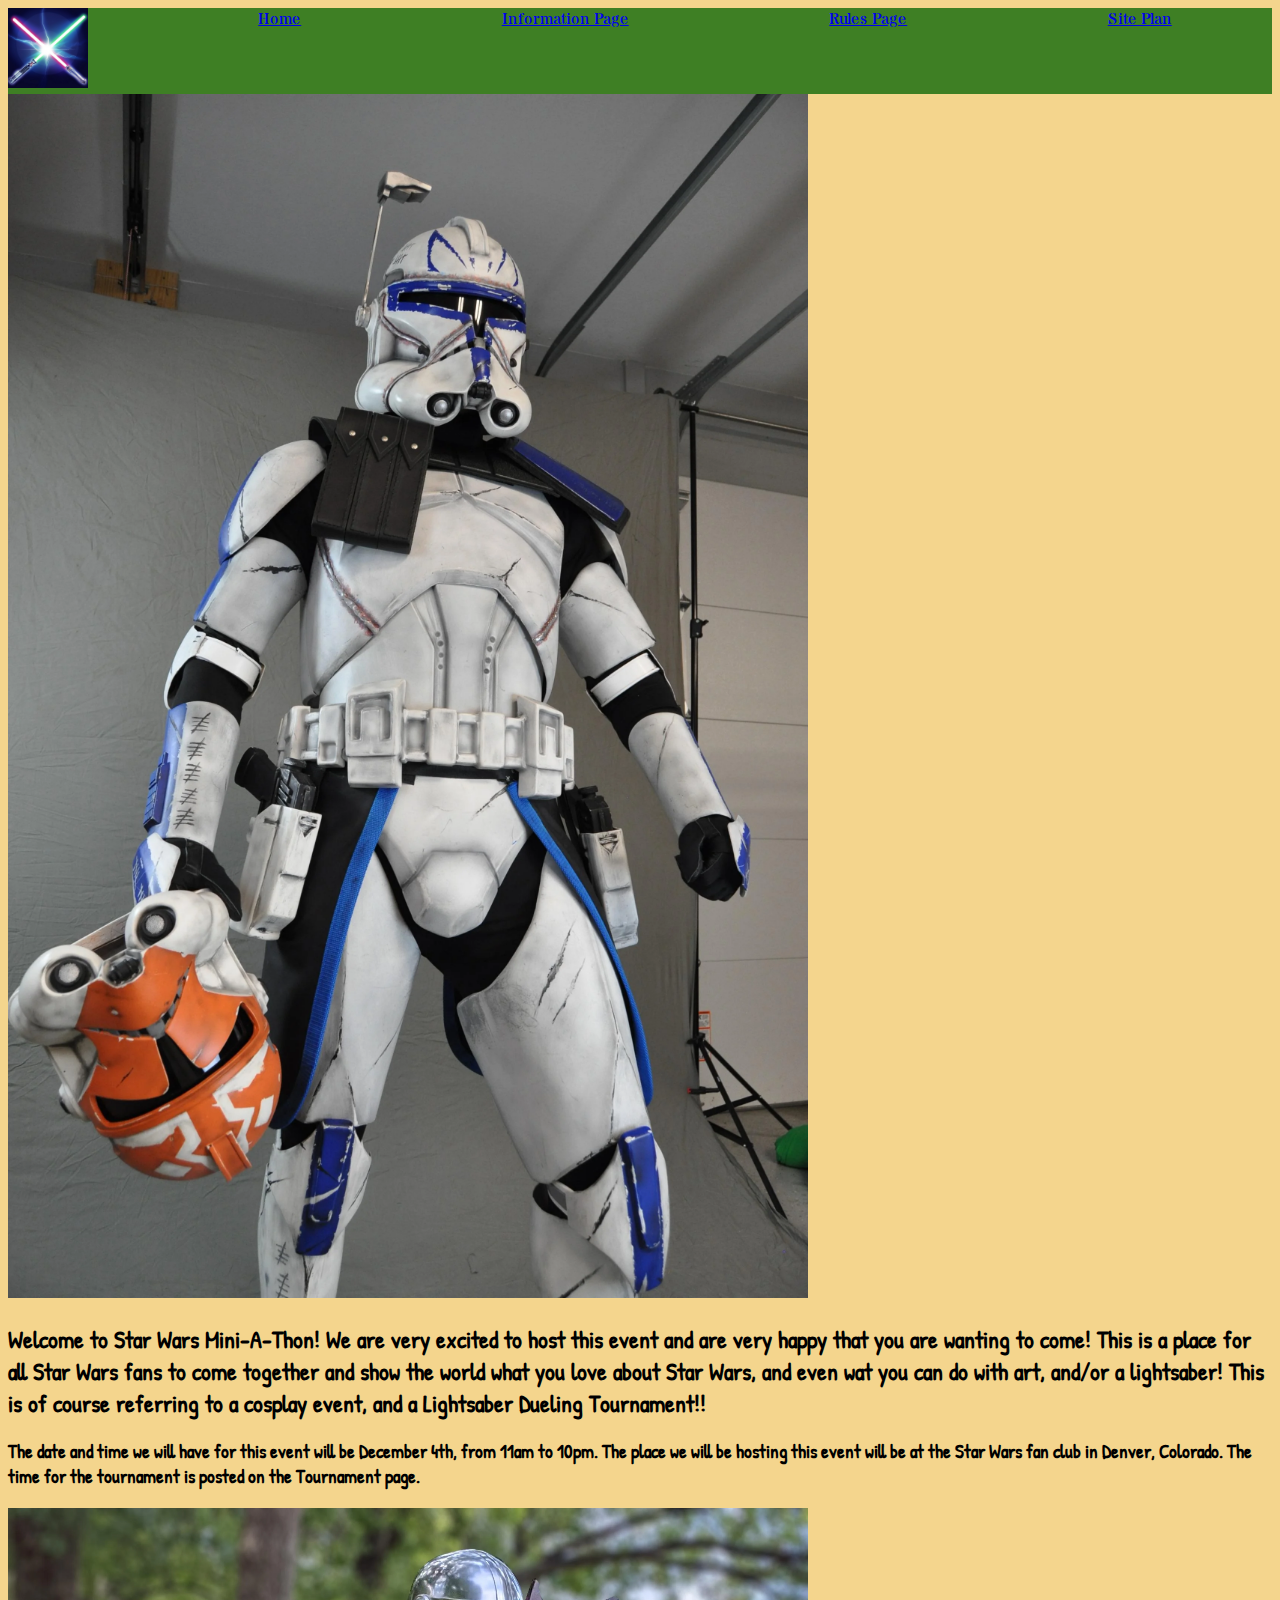
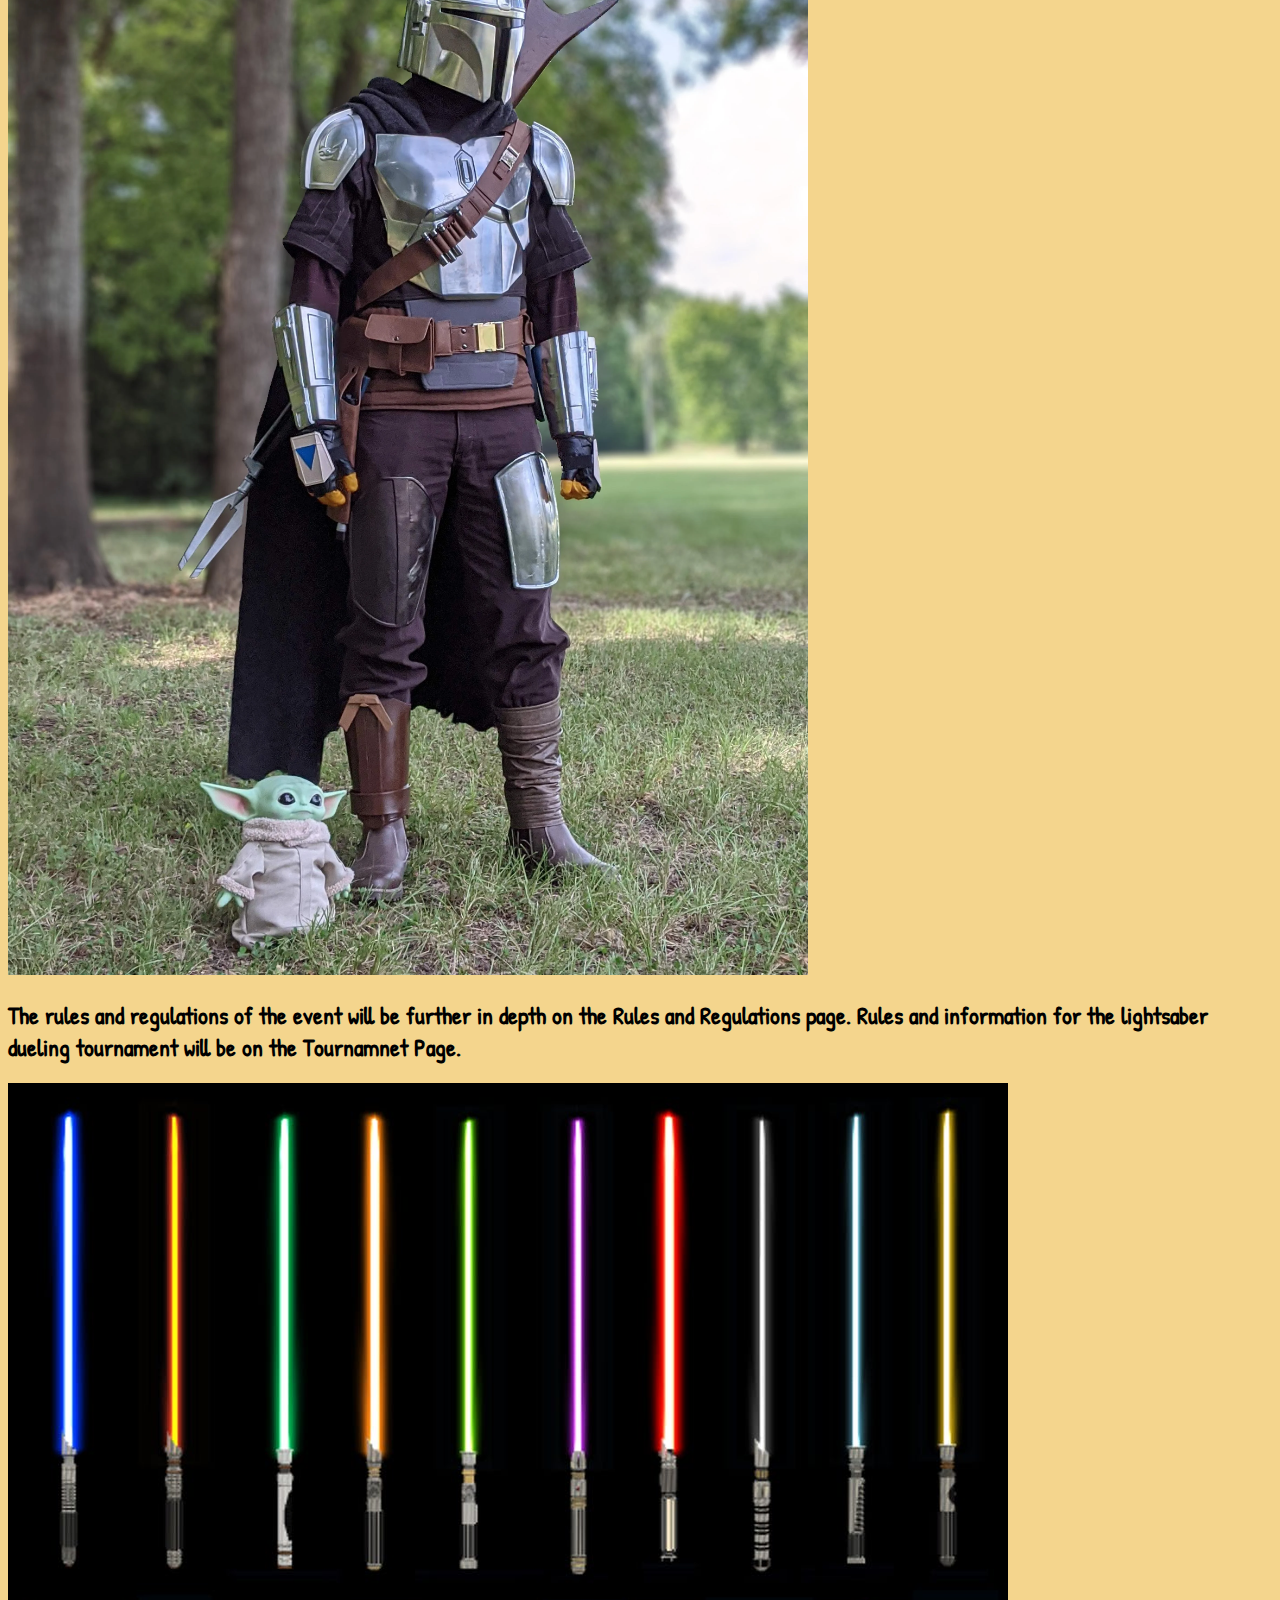
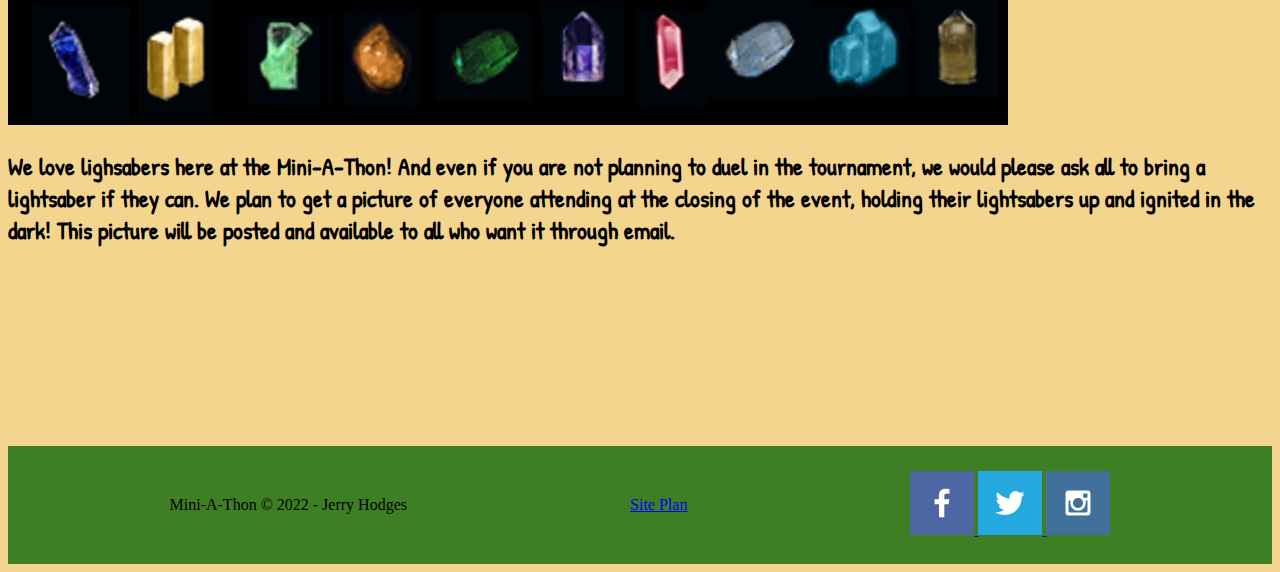
<file: firstps/index.html>
<!DOCTYPE html>
<html lang="en">
<head>
    <meta charset="UTF-8">
    <meta http-equiv="X-UA-Compatible" content="IE=edge">
    <meta name="viewport" content="width=device-width, initial-scale=1.0">
    <title>Star Wars Mini-A-Thon</title>
</head>
<body>
    <div id="content">
    <header>
        <a id="logo_link" href="index.html">
            <img class="logo" src="images/logo.png" alt="Saber Logo">
        </a>
        <nav>
            <a href="index.html">Home</a>
            <a href="page2.html">Information Page</a>
            <a href="page3.html">Rules Page</a>
            <a href="site-plan.html">Site Plan</a>
        </nav>
    </header>  
    <div id="rex">
        <div id="rex-box">
            <img class = "rex_image" src = "images/rex.jpg" alt="Rex Outfit">
            <h2>Welcome to Star Wars Mini-A-Thon! We are very excited to host this event and are very happy that you are wanting to come! This is a place for all Star Wars fans to come together and show the world what you love about Star Wars, and even wat you can do with art, and/or a lightsaber! This is of course referring to a cosplay event, and a Lightsaber Dueling Tournament!!</h2>
            <h3>The date and time we will have for this event will be December 4th, from 11am to 10pm. The place we will be hosting this event will be at the Star Wars fan club in Denver, Colorado. The time for the tournament is posted on the Tournament page.</h3>
        </div>
        <section id="mando-msg">
            <img class = "mando_image" src = "images/mando.jpg" alt ="Mando Outfit">
            <h2>The rules and regulations of the event will be further in depth on the Rules and Regulations page. Rules and information for the lightsaber dueling tournament will be on the Tournamnet Page.</h2>
        </section>
    </div>
    <main class="light-grid">
        <section class="lightsabers">
            <img class = "lightsaber_image" src = "images/lightsabers.jpg" alt ="Lightsabers and Crystals">
            <h2>We love lighsabers here at the Mini-A-Thon! And even if you are not planning to duel in the tournament, we would please ask all to bring a lightsaber if they can. We plan to get a picture of everyone attending at the closing of the event, holding their lightsabers up and ignited in the dark! This picture will be posted and available to all who want it through email.</h2>
        </section>
        <div id="background"></div>
        
        <section class="">
            
        </section>
    </main>
    <footer>
        <p>Mini-A-Thon &copy; 2022 - Jerry Hodges</p>
        <p><a href="site-plan.html">Site Plan</a></p>
        <div class="social">
            <a href="https://facebook.com">
                <img src="images/facebook.png" alt="fb icon">
            </a>
            <a href="https://twitter.com">
                <img src="images/twitter.png" alt="twitter icon">
            </a>
            <a href="https://instagram.com">
                <img src="images/instagram.png" alt="instagram icon">
            </a>
        </div>
    </footer>
    </div>
</body>
<link rel="stylesheet" href="styles.css">
</html>
</file>
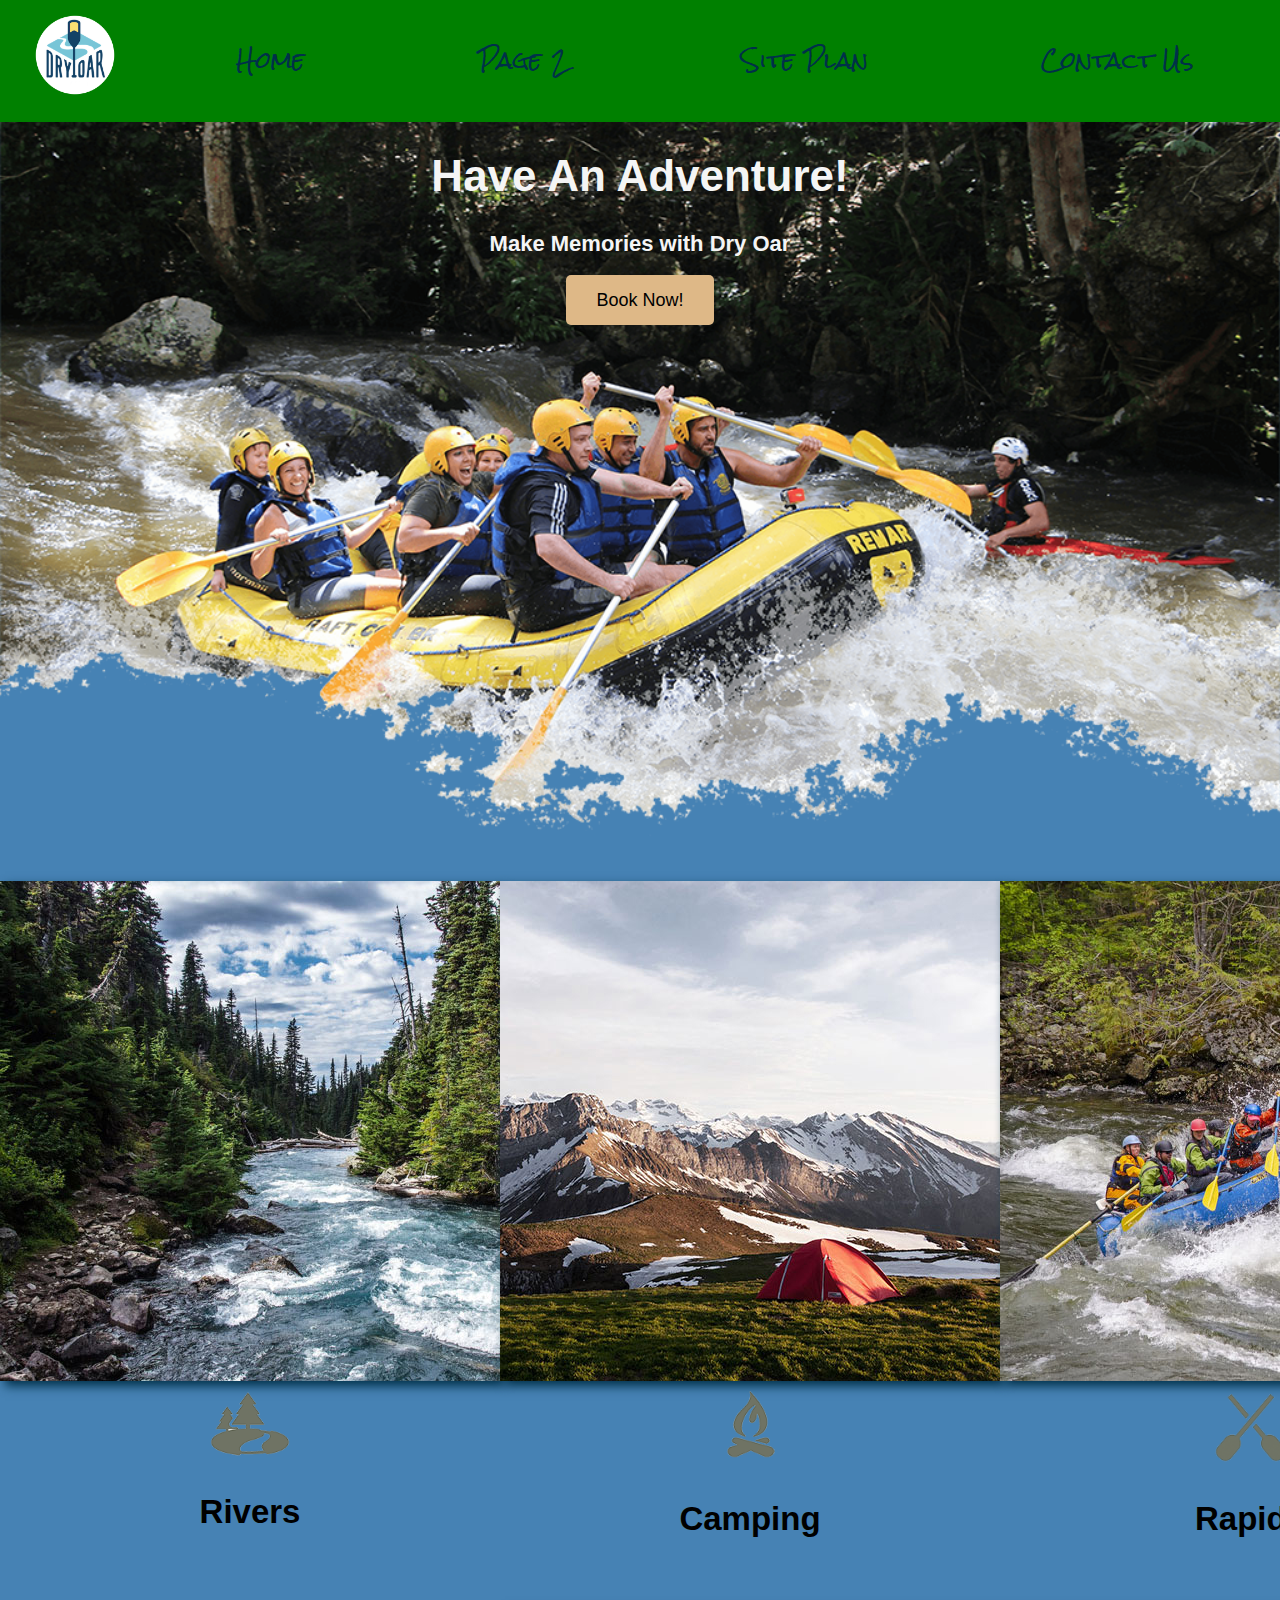
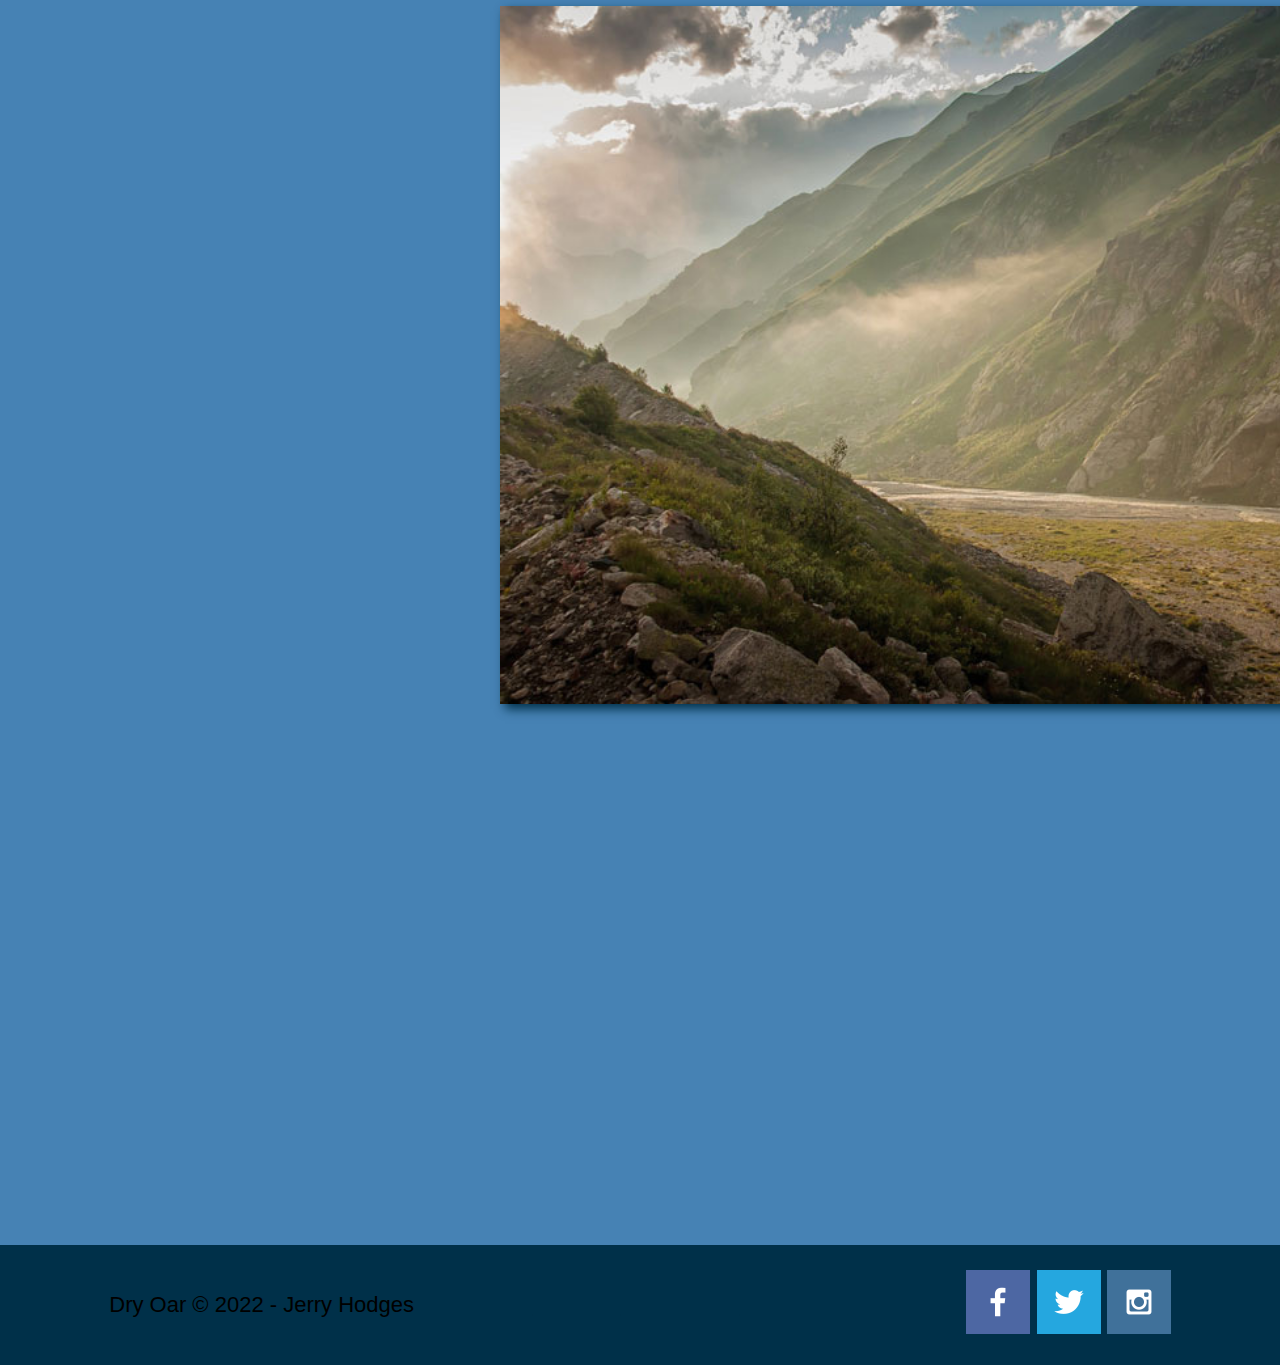
<file: wwr/index.html>
<!DOCTYPE html>
<html lang="en">
<head>
    <meta charset="UTF-8">
    <meta http-equiv="X-UA-Compatible" content="IE=edge">
    <meta name="viewport" content="width=device-width, initial-scale=1.0">
    <title>White Water Rafting</title>
</head>
<body>
    <div id="content">
    <header>
        <a id="logo_link" href="index.html">
            <img class="logo" src="images/logo.png" alt="Dry Oar Logo">
        </a>
        <nav>
            <a href="index.html">Home</a>
            <a href="rivers.html">Page 2</a>
            <a href="site-plan-rafting.html">Site Plan</a>
            <a href="contactus.html">Contact Us</a>
        </nav>
    </header>  
    <div id="hero">
        <div id="hero-box">
            <img id="hero-img" src="images/hero.png" alt="People enjoying white water rafting">
        </div>
        <section id="hero-msg">
            <h1 class="home-title">Have An Adventure!</h1>
            <h4>Make Memories with Dry Oar </h4>
            <div class='button-box'>
                <a class='book' href="rates.html">Book Now!</a>
            </div>
        </section>
    </div>
    <main class="home-grid">
        <section class="rivers-card">
            <img class="card-img" src="images/rivers.jpg" alt="river in a forest">
            <img class="icon" src="images/river_icon.png" alt="river icon">
            <h2>Rivers</h2>
        </section>
        <section class="camping-card">
            <img class="card-img" src="images/camping.jpg" alt="tents in the mountains">
            <img class="icon" src="images/fire_icon.png" alt="fire icon">
            <h2>Camping</h2>
        </section>
        <section class="rapids-card">
            <img class="card-img" src="images/rapids.jpg" alt="white rafting boat">
            <img class="icon" src="images/oars.png" alt="oars icon">
            <h2>Rapids</h2>
        </section>
        <div id="background"></div>
        <img class="mountains" src="images/mountains.jpg" alt="Misty mountainsss">
        <section class="msg">
            <h2>It's More Than Just The Thrill</h2>
            <p>Enjoy the breathtaking scenery. From valleys, meadows, canyons, and high peaks; it's way more than just the rapids. It's a great way to get away from it all and relax amongst all the beauty of the great outdoors. </p>
            <a class='join' href="rivers.html">Join Us</a>
        </section>
    </main>
    <footer>
        <p>Dry Oar &copy; 2022 - Jerry Hodges</p>
        <p><a href="site-plan-rafting.html">Site Plan</a></p>
        <p><a href="contactus.html">Contact Us</a></p>
        <div class="social">
            <a href="https://facebook.com">
                <img src="images/facebook.png" alt="fb icon">
            </a>
            <a href="https://twitter.com">
                <img src="images/twitter.png" alt="twitter icon">
            </a>
            <a href="https://instagram.com">
                <img src="images/instagram.png" alt="instagram icon">
            </a>
        </div>
    </footer>
    </div>
</body>
<link rel="stylesheet" href="styles/styles.css">
</html>
</file>
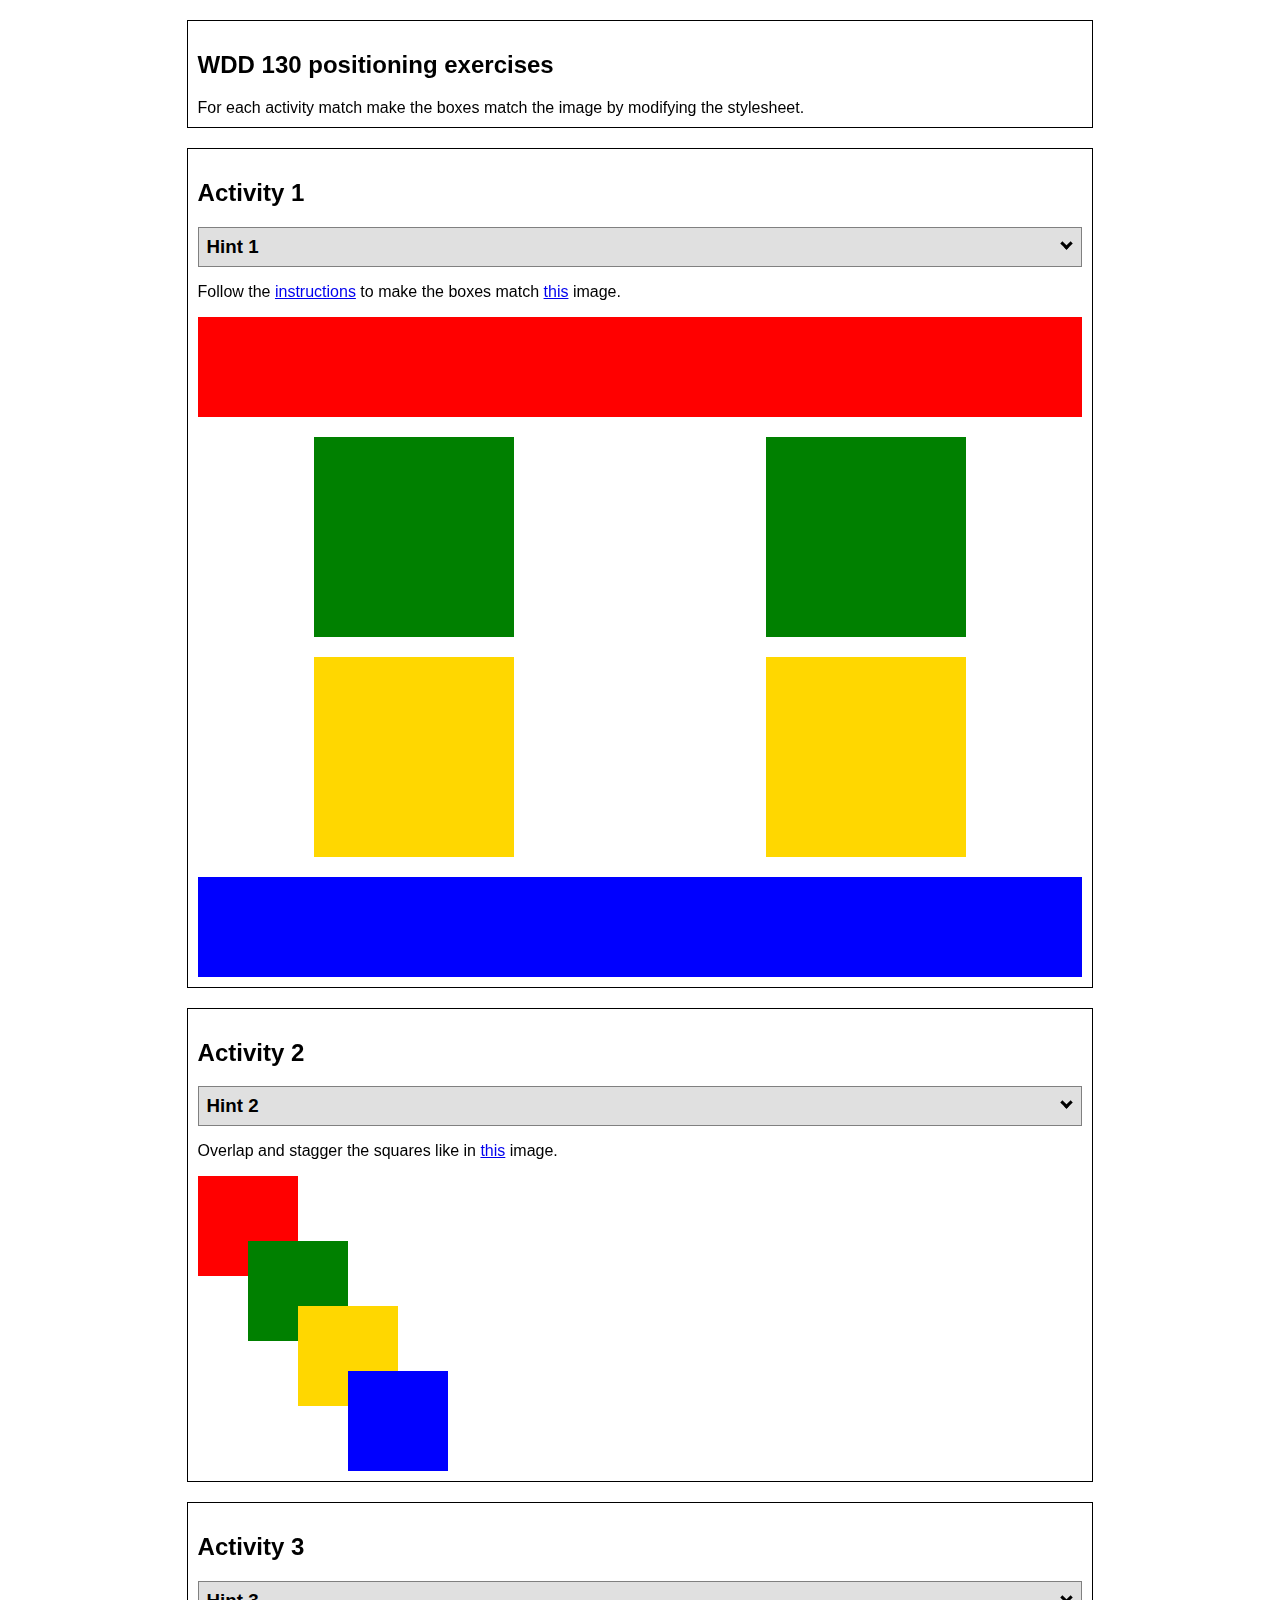
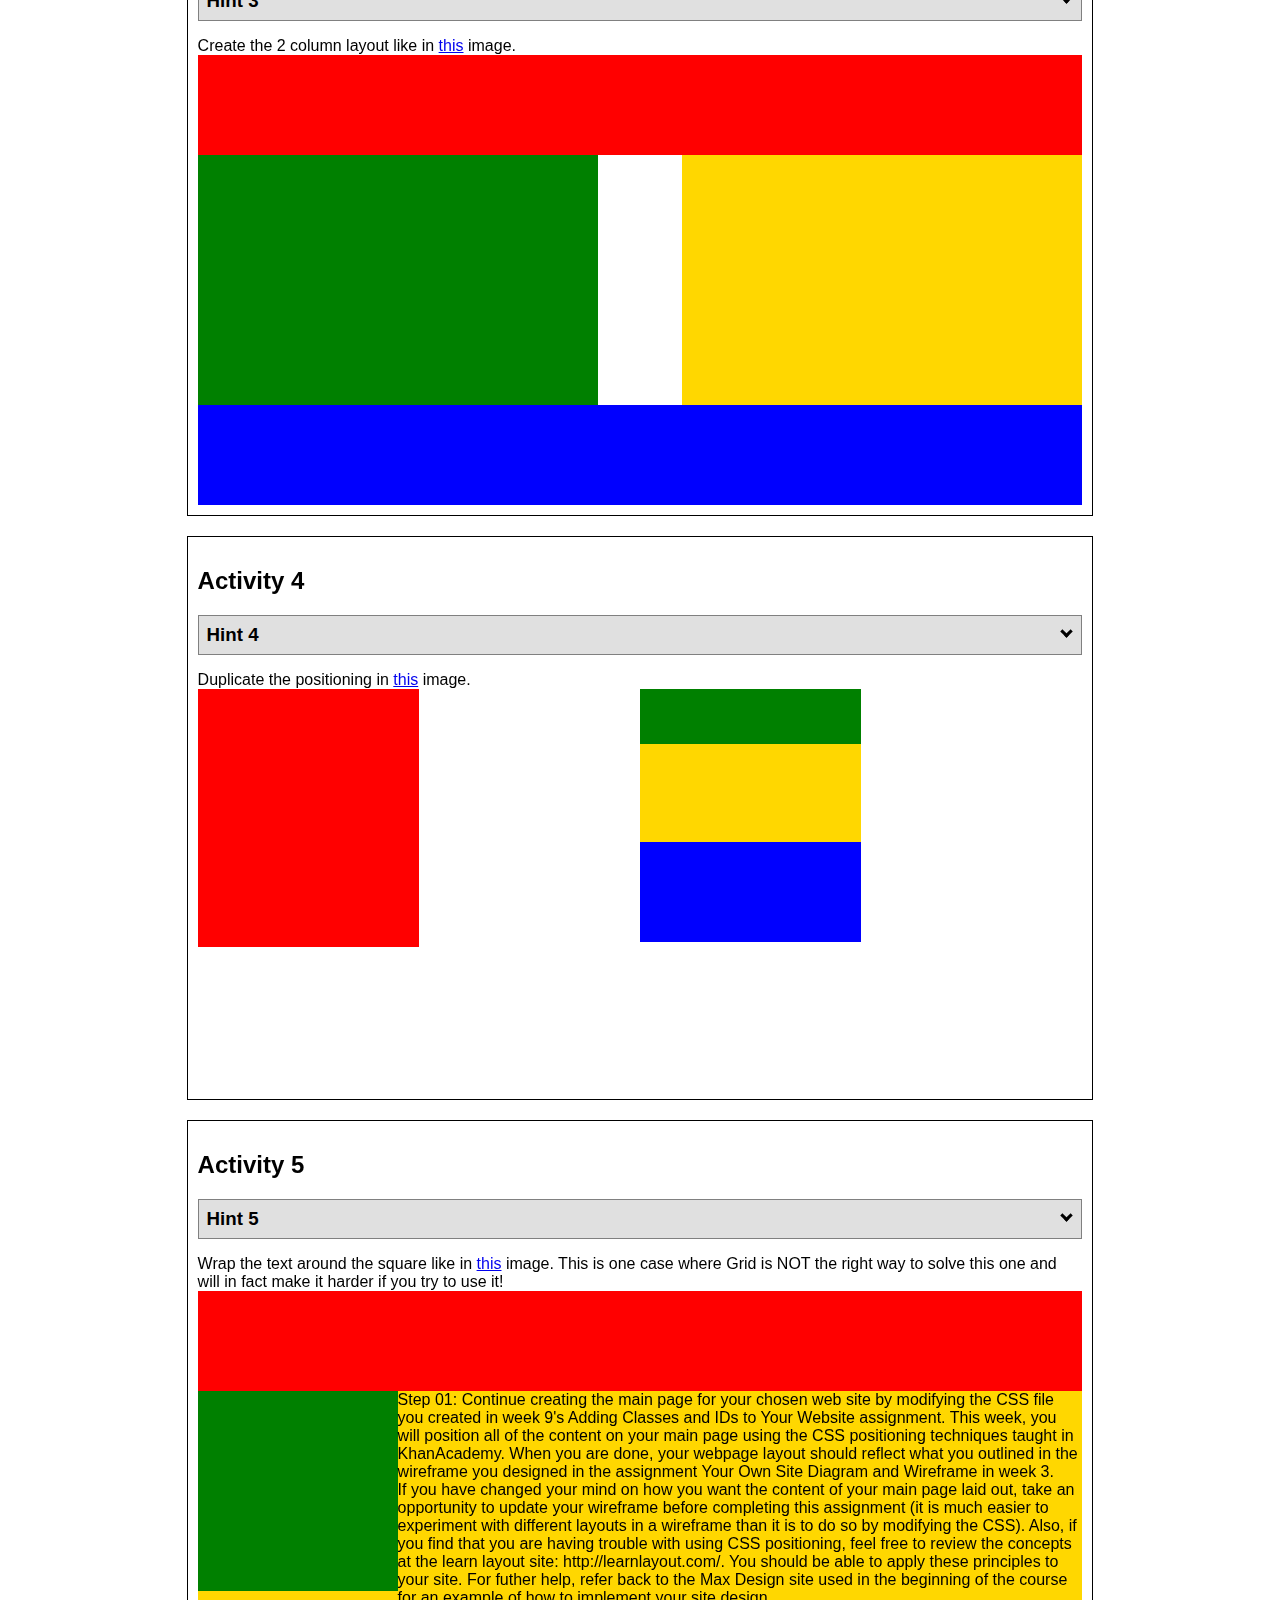
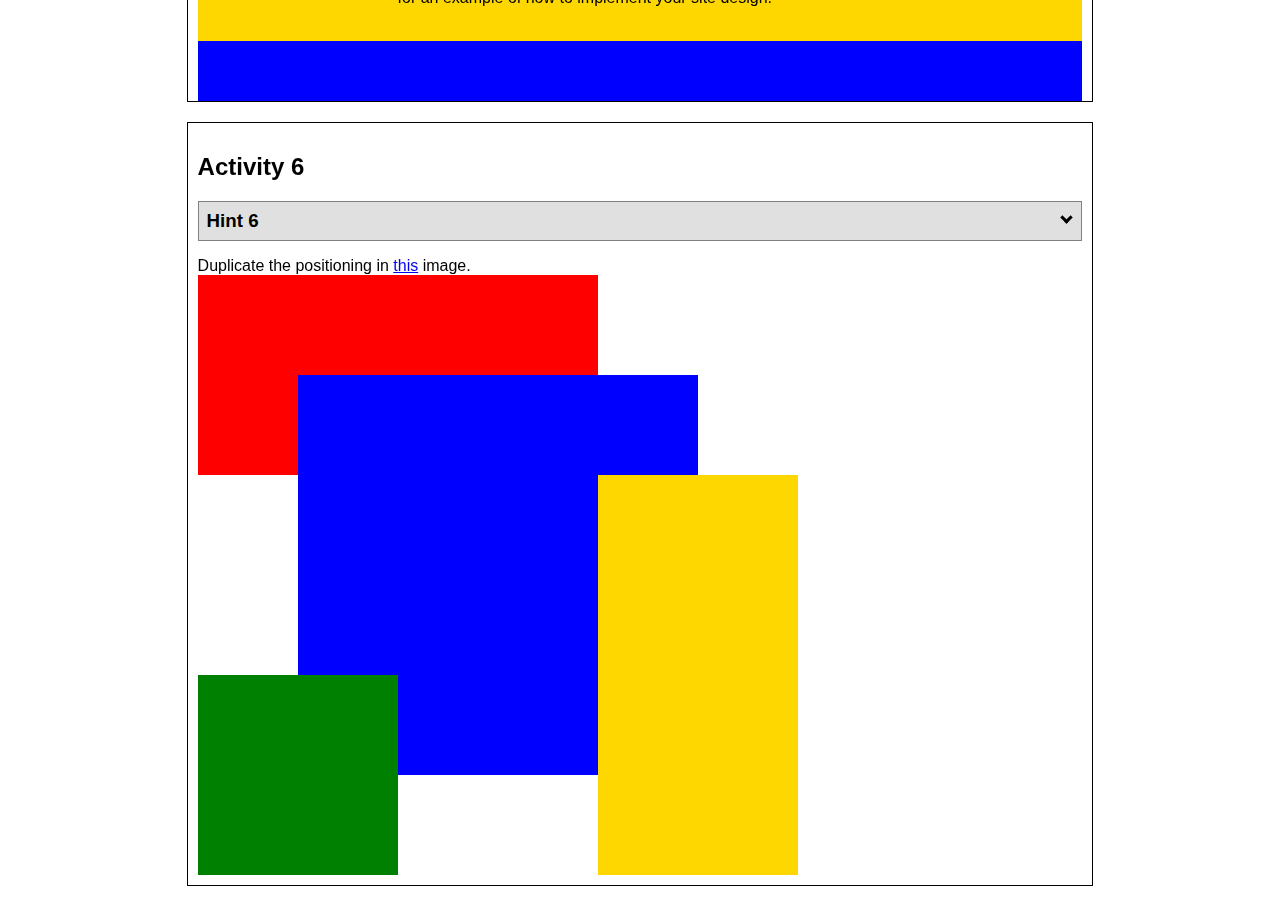
<file: positioning.html>
<!DOCTYPE html>
<html lang="en">
    <head>
    <!-- HTML - Name: positioning.html -->
    <title>Positioning Activity</title>
    <link rel="stylesheet" type="text/css" href="positionstyles.css" />
    </head>
    <body>
    <div class="activity">
        <h2>WDD 130 positioning exercises</h2>
        For each activity match make the boxes match the image by modifying the stylesheet.</div>
    <div class="activity">
        <h2>Activity 1</h2>
        <section class="hint"><input type="checkbox" ><i></i> <h3>Hint 1</h3><div><p>Check out the <a href="https://byui-wdd.github.io/wdd130/activities/css-positioning.html" target="_blank">activity instructions</a> in Ilearn!</p></div></section>
        <p>Follow the <a href="https://byui-wdd.github.io/wdd130/activities/css-positioning.html" target="_blank">instructions</a> to make the boxes match  <a href="https://byui-wdd.github.io/wdd130/images/example1.png" target="_blank">this</a> image.</p>
        <div class="content1" >
        <div class="red1" ></div>
        <div class="green1" ></div>
        <div class="green1" ></div>
        <div class="yellow1"></div>
        <div class="yellow1"></div>
        <div class="blue1"></div>
        </div>
    </div>
    <div class="activity">
        <h2>Activity 2</h2>
        <section class="hint"><input type="checkbox" > <h3>Hint 2</h3><i></i><div><p>Remember that the best way to shift elements around slightly on the page is with Margins.  You could also use Grid.  Either would work for this. If you choose margin remember that you can use a <em>negative</em> margin. (ie margin-top: -20px;)</p><h4>Properties used:</h4><ul><li>margin-top, margin-left</li><li>...or...</li><li>grid-template-columns: 50px 50px 50px 50px 50px</li></ul></div></section>
        <p>Overlap and stagger the squares like in <a href="https://byui-wdd.github.io/wdd130/images/example2.png" target="_blank">this</a> image.</p>
        <div class="content2" >
        <div class="red2" ></div>
        <div class="green2" ></div>
        <div class="yellow2"></div>
        <div class="blue2"></div>
        </div>
    </div>
    <div class="activity">
        <h2>Activity 3</h2>
        <section class="hint"><input type="checkbox" > <h3>Hint 3</h3><i></i><div><p>This one is going to be best solved with CSS Grid. Remember to make the boxes the right width first...then start moving them around. </p><h4>Properties used:</h4><ul><li>display:grid;</li><li>grid-template-columns:</li><li>grid-column-gap:</li>
        <li>grid-column:</li>  </ul></div></section>
        Create the 2 column layout like in <a href="https://byui-wdd.github.io/wdd130/images/example3.png" target="_blank">this</a>  image.
        <div class="content3" >
        <div class="red3" ></div>
        <div class="green3" ></div>
        <div class="yellow3"></div>
        <div class="blue3"></div>
        </div>
    </div>
    <div class="activity">
        <h2>Activity 4</h2>
        <section class="hint"><input type="checkbox" > <h3>Hint 4</h3><i></i><div><p>For the others we have been primarily concerned with width. For this one you will need to adjust height as well. </p><h4>Properties used:</h4><ul><li>display:grid;</li><li>grid-template-columns:</li><li>grid-row:</li></ul></div></section>
        Duplicate the positioning in <a href="https://byui-wdd.github.io/wdd130/images/example4.png" target="_blank">this</a> image. 
        <div class="content4" >
        <div class="red4" ></div>
        <div class="green4" ></div>
        <div class="yellow4"></div>
        <div class="blue4"></div>
        </div>
    </div>

    <div class="activity">
        <h2>Activity 5</h2>
        <section class="hint"><input type="checkbox" > <h3>Hint 5</h3><i></i><div><p>Grid is <strong>not</strong> the right way to do this.  In fact there is only one way to really do that...and that is with float. Remember that we float the thing we want the text to wrap around.  Also remember to start by making all the shapes the right size and shape.</p><h4>Properties used:</h4><ul><li>float: left;</li></ul></div></section>
        Wrap the text around the square like in <a href="https://byui-wdd.github.io/wdd130/images/example5.png" target="_blank">this</a> image. This is one case where Grid is NOT the right way to solve this one and will in fact make it harder if you try to use it!
        <div class="content5" >
        <div class="red5" ></div>
        <div class="green5" ></div>
        <div class="yellow5">Step 01: Continue creating the main page for your chosen web site by modifying the CSS file you created in week 9's Adding Classes and IDs to Your Website assignment. This week, you will position all of the content on your main page using the CSS positioning techniques taught in KhanAcademy. When you are done, your webpage layout should reflect what you outlined in the wireframe you designed in the assignment Your Own Site Diagram and Wireframe in week 3. <br />
            If you have changed your mind on how you want the content of your main page laid out, take an opportunity to update your wireframe before completing this assignment (it is much easier to experiment with different layouts in a wireframe than it is to do so by modifying the CSS). Also, if you find that you are having trouble with using CSS positioning, feel free to review the concepts at the learn layout site: http://learnlayout.com/. You should be able to apply these principles to your site. For futher help, refer back to the Max Design site used in the beginning of the course for an example of how to implement your site design.</div>
        <div class="blue5"></div>
        </div>
    </div>
    <div class="activity">
        <h2>Activity 6</h2>
        <section class="hint"><input type="checkbox" > <h3>Hint 6</h3><i></i><div><p>This one is all about visualizing the grid behind the layout. If you are having a hard time doing that first: all the sizes are even multiples of 100, and second here is another example with the lines drawn: <a href="https://byui-wdd.github.io/wdd130/images/example6-hint.png" target="_blank">example 6 with lines</a>. For this one you will find it easiest if you use px for the column width. You can also use <kbd>z-index</kbd> to control the element layering.    </p><h4>Properties used:</h4><ul><li>display:grid;</li><li>grid-template-columns:</li><li>grid-column:</li><li>grid-row:</li><li><a href="https://www.w3schools.com/cssref/pr_pos_z-index.asp" target="_blank">z-index:</a></li></ul></div></section>
        Duplicate the positioning in <a href="https://byui-wdd.github.io/wdd130/images/example6.png" target="_blank">this</a> image.
        <div class="content6" >
        <div class="red6" ></div>
        <div class="green6" ></div>
        <div class="yellow6"></div>
        <div class="blue6"></div>
        </div>
    </div>
    </body>
</html>
</file>
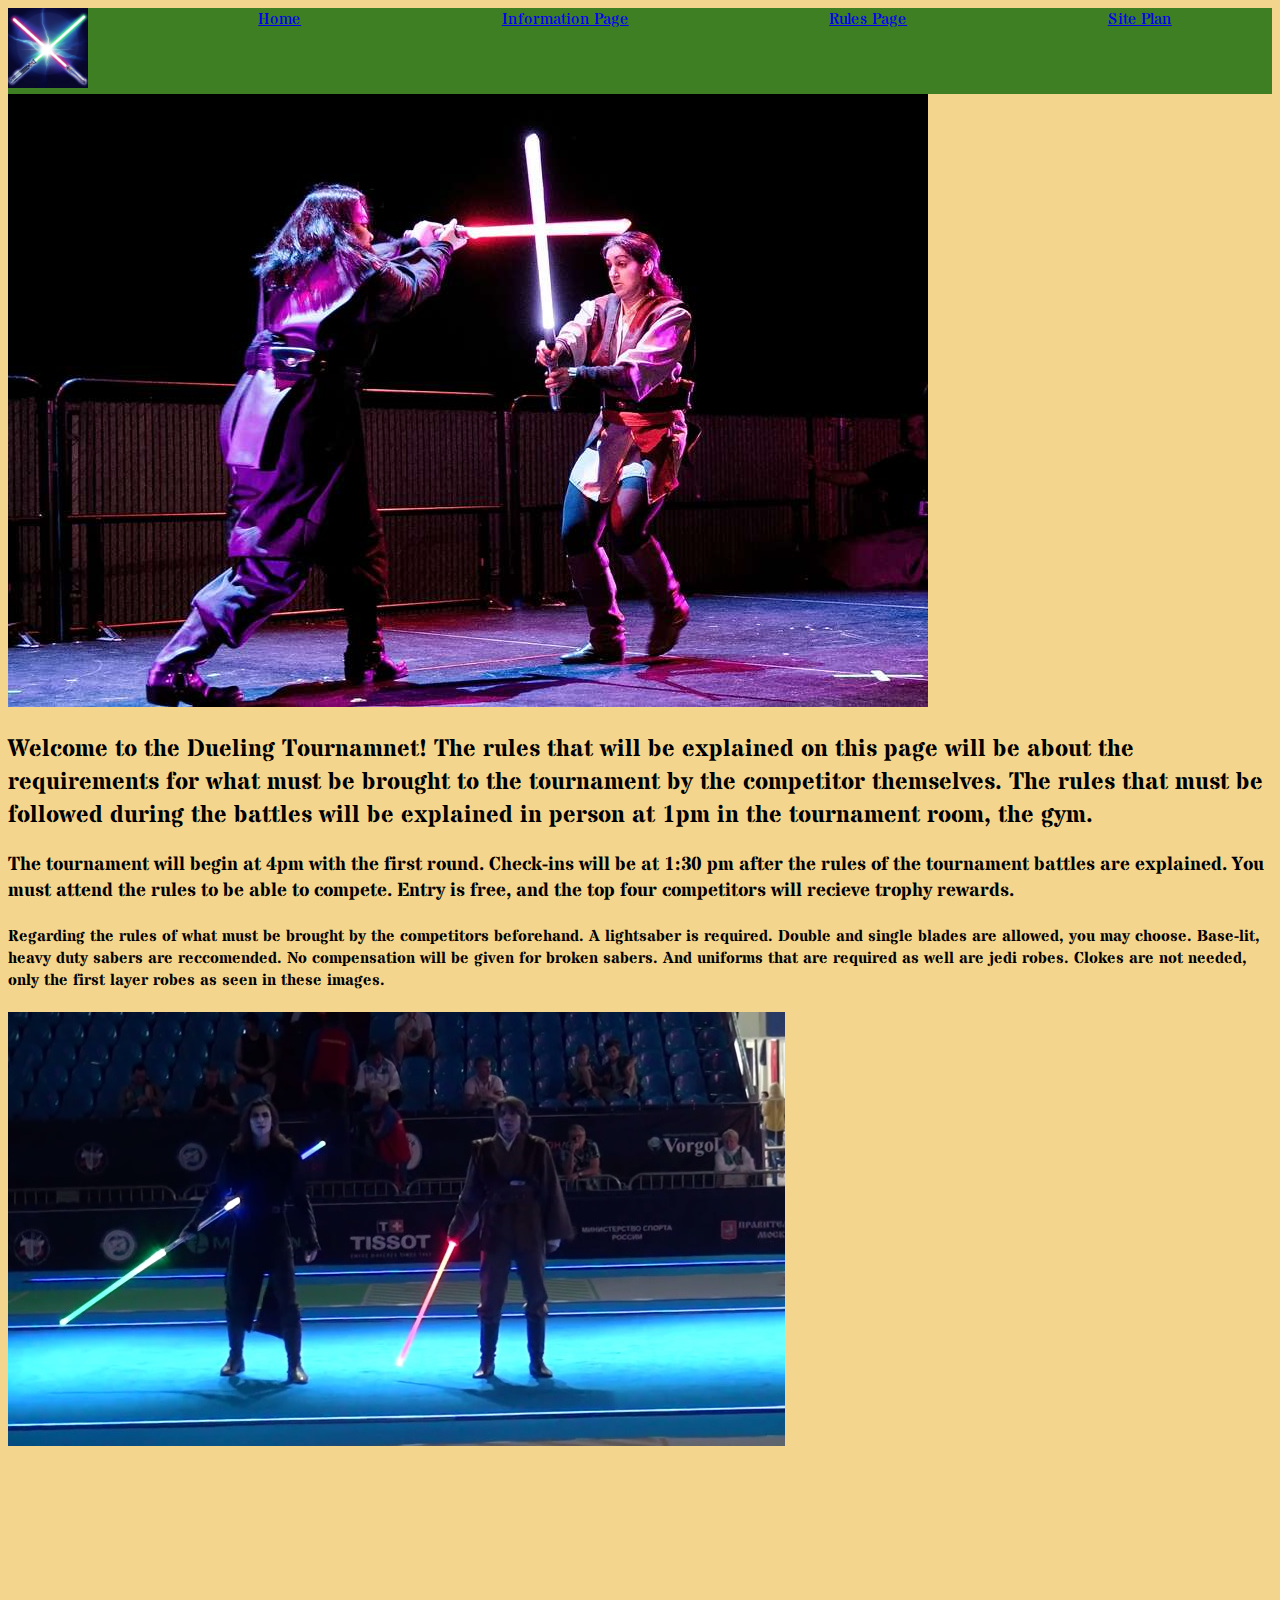
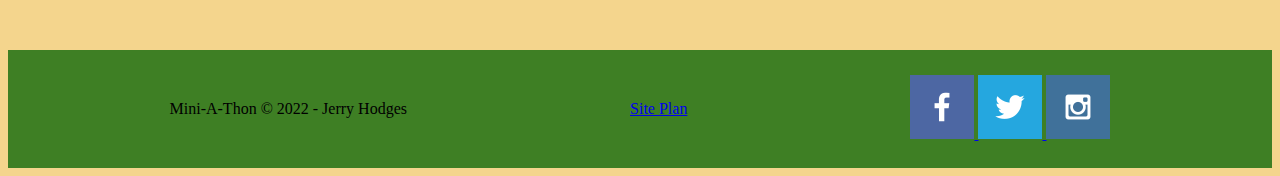
<file: firstps/page2.html>
<!DOCTYPE html>
<html lang="en">
<head>
    <meta charset="UTF-8">
    <meta http-equiv="X-UA-Compatible" content="IE=edge">
    <meta name="viewport" content="width=device-width, initial-scale=1.0">
    <title>Star Wars Mini-A-Thon</title>
</head>
<body>
    <div id="content">
    <header>
        <a id="logo_link" href="index.html">
            <img class="logo" src="images/logo.png" alt="Saber Logo">
        </a>
        <nav>
            <a href="index.html">Home</a>
            <a href="page2.html">Information Page</a>
            <a href="page3.html">Rules Page</a>
            <a href="site-plan.html">Site Plan</a>
        </nav>
    </header>  
    <div id="dueling">
        <div id="dueling_box">
            <img class = "dueling" src = "images/dueling.jpg" alt="Two People Dueling">
            <h2>Welcome to the Dueling Tournamnet! The rules that will be explained on this page will be about the requirements for what must be brought to the tournament by the competitor themselves. The rules that must be followed during the battles will be explained in person at 1pm in the tournament room, the gym.</h2>
            <h3>The tournament will begin at 4pm with the first round. Check-ins will be at 1:30 pm after the rules of the tournament battles are explained. You must attend the rules to be able to compete. Entry is free, and the top four competitors will recieve trophy rewards.</h3>
            <h4>Regarding the rules of what must be brought by the competitors beforehand. A lightsaber is required. Double and single blades are allowed, you may choose. Base-lit, heavy duty sabers are reccomended. No compensation will be given for broken sabers. And uniforms that are required as well are jedi robes. Clokes are not needed, only the first layer robes as seen in these images.</h4>
        </div>
        <section id="page2-msg">
            <img class = "the_duels_image" src = "images/duels.jpg" alt ="Two Duelers Standing">
            
        <div id="background"></div>
        
        <section class="">
            
        </section>
    </main>
    <footer>
        <p>Mini-A-Thon &copy; 2022 - Jerry Hodges</p>
        <p><a href="site-plan.html">Site Plan</a></p>
        <div class="social">
            <a href="https://facebook.com">
                <img src="images/facebook.png" alt="fb icon">
            </a>
            <a href="https://twitter.com">
                <img src="images/twitter.png" alt="twitter icon">
            </a>
            <a href="https://instagram.com">
                <img src="images/instagram.png" alt="instagram icon">
            </a>
        </div>
    </footer>
    </div>
</body>
<link rel="stylesheet" href="styles.css">
</html>
</file>
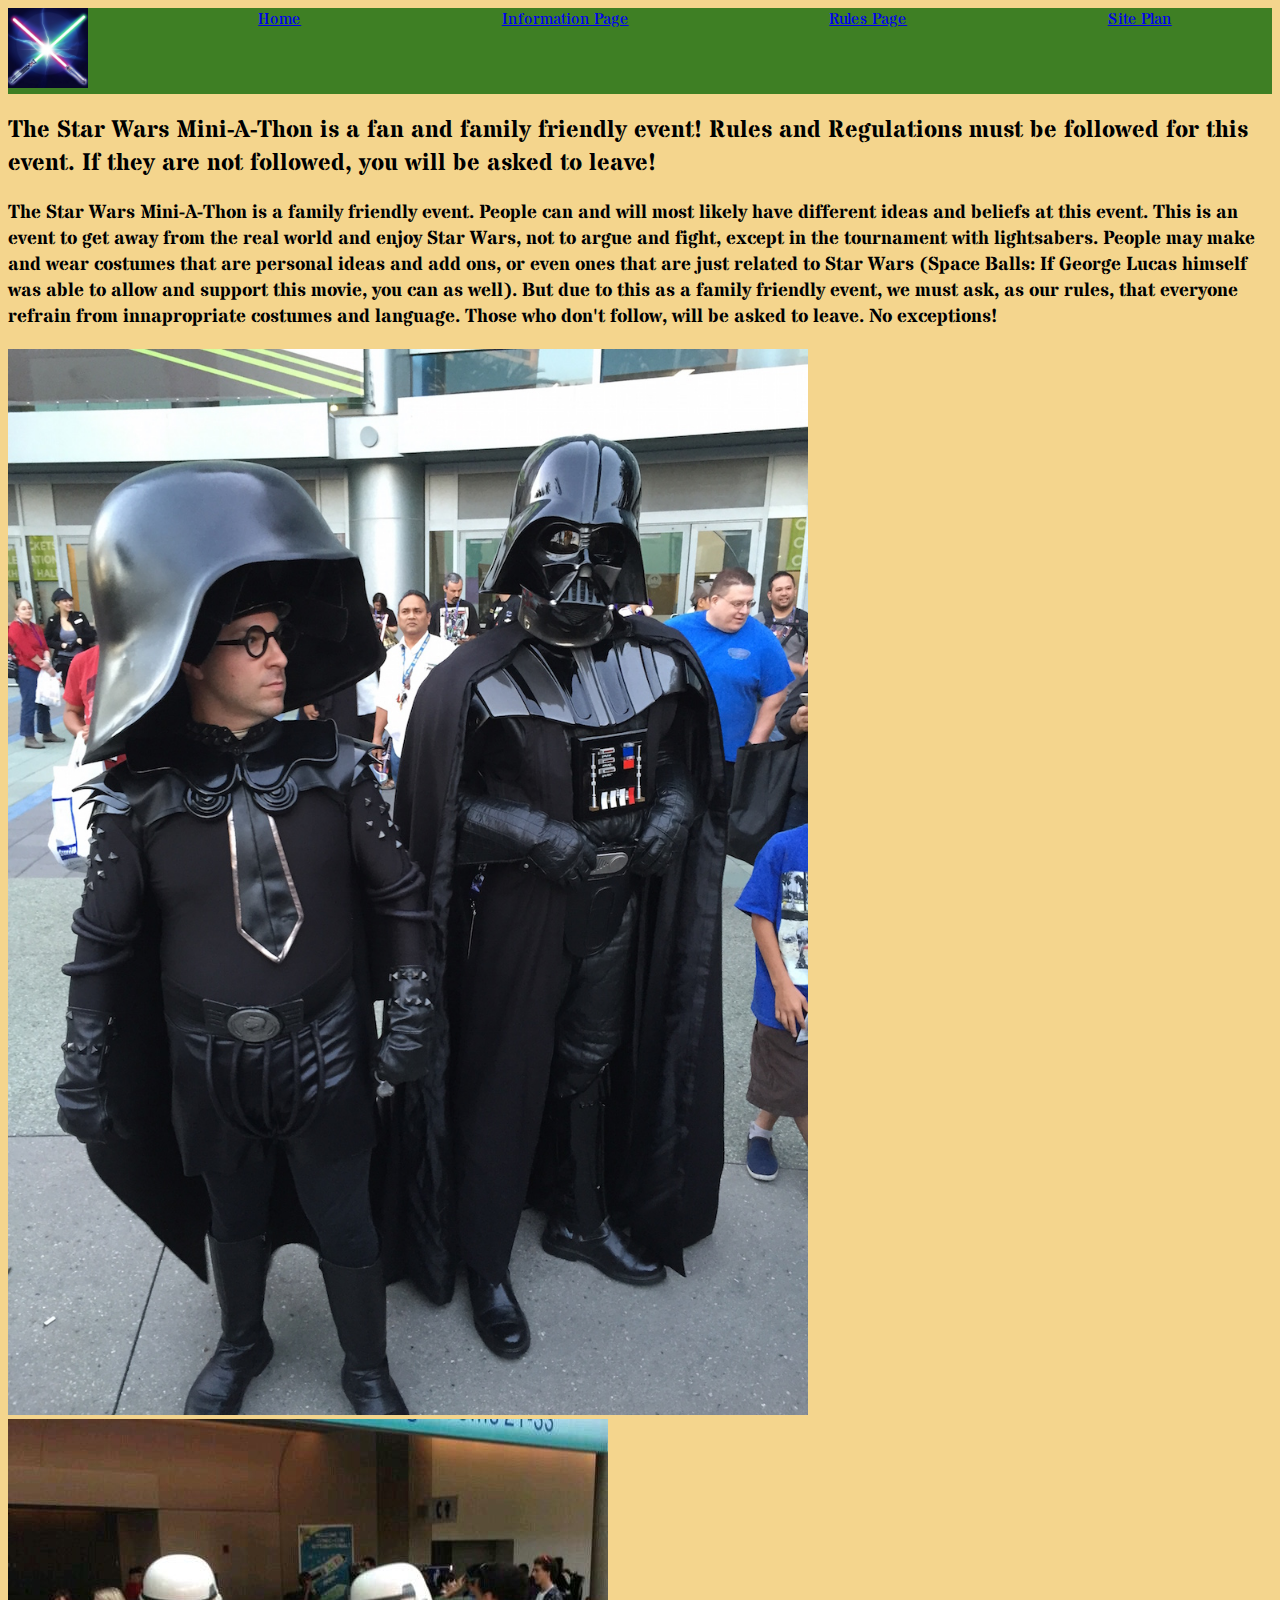
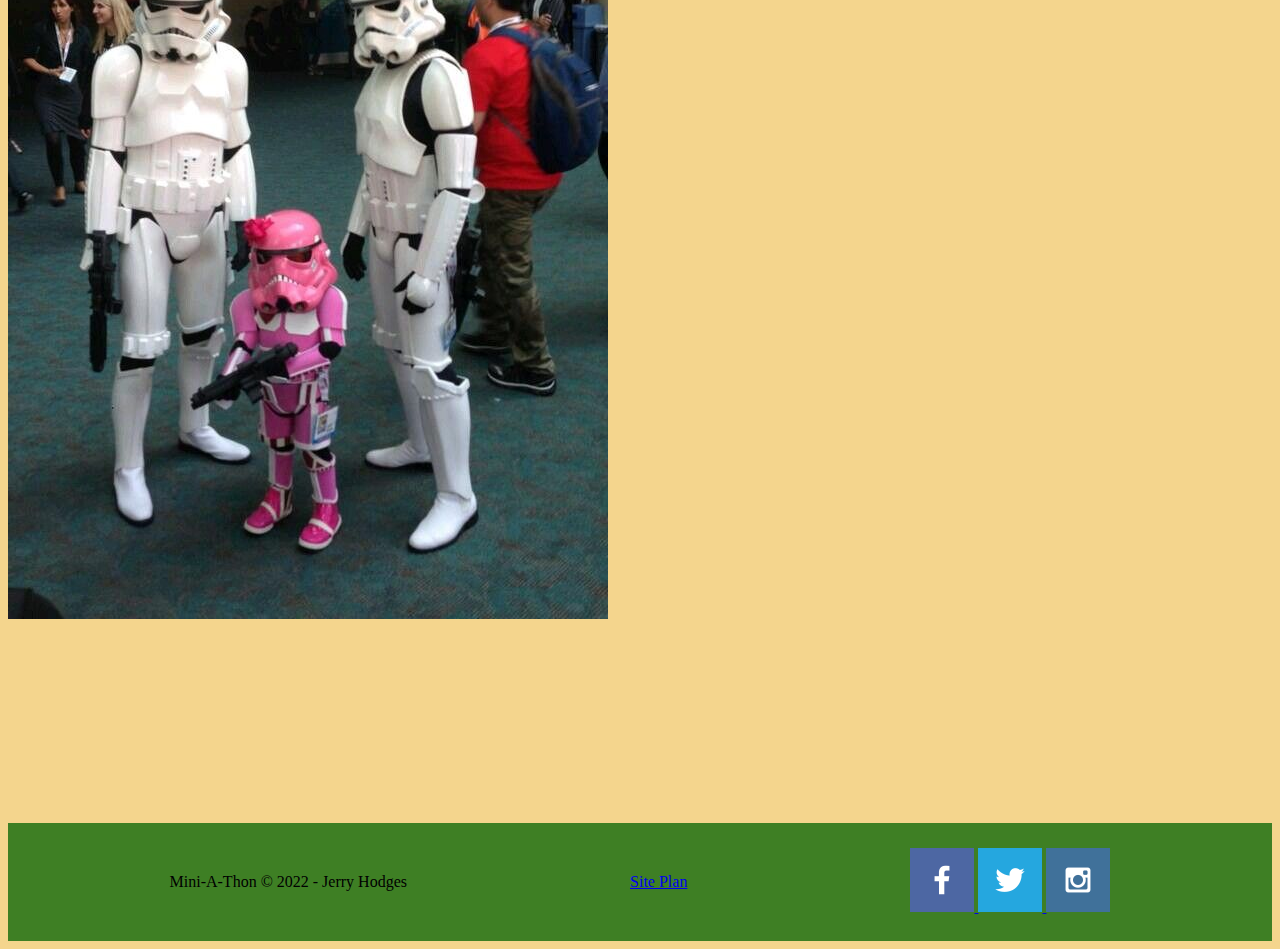
<file: firstps/page3.html>
<!DOCTYPE html>
<html lang="en">
<head>
    <meta charset="UTF-8">
    <meta http-equiv="X-UA-Compatible" content="IE=edge">
    <meta name="viewport" content="width=device-width, initial-scale=1.0">
    <title>Star Wars Mini-A-Thon</title>
</head>
<body>
    <div id="content">
    <header>
        <a id="logo_link" href="index.html">
            <img class="logo" src="images/logo.png" alt="Saber Logo">
        </a>
        <nav>
            <a href="index.html">Home</a>
            <a href="page2.html">Information Page</a>
            <a href="page3.html">Rules Page</a>
            <a href="site-plan.html">Site Plan</a>
        </nav>
    </header>  
    <div id="rules">
        <div id="rules-box">
            <h2>The Star Wars Mini-A-Thon is a fan and family friendly event! Rules and Regulations must be followed for this event. If they are not followed, you will be asked to leave!</h2>
            <h3>The Star Wars Mini-A-Thon is a family friendly event. People can and will most likely have different ideas and beliefs at this event. This is an event to get away from the real world and enjoy Star Wars, not to argue and fight, except in the tournament with lightsabers. People may make and wear costumes that are personal ideas and add ons, or even ones that are just related to Star Wars (Space Balls: If George Lucas himself was able to allow and support this movie, you can as well). But due to this as a family friendly event, we must ask, as our rules, that everyone refrain from innapropriate costumes and language. Those who don't follow, will be asked to leave. No exceptions!</h3>
        </div>
        <section id="rules-images">
            <img class = "vaders_image" src = "images/vaders.jpg" alt ="The Vaders">
            <img class = "stormtrooper_family" src = "images/family.jpg" alt ="Stormtrooper Family">
        </section>
    </div>
    <main class="-grid">
        <section class="">

        </section>
        <div id="background"></div>
        
        <section class="">
            
        </section>
    </main>
    <footer>
        <p>Mini-A-Thon &copy; 2022 - Jerry Hodges</p>
        <p><a href="site-plan.html">Site Plan</a></p>
        <div class="social">
            <a href="https://facebook.com">
                <img src="images/facebook.png" alt="fb icon">
            </a>
            <a href="https://twitter.com">
                <img src="images/twitter.png" alt="twitter icon">
            </a>
            <a href="https://instagram.com">
                <img src="images/instagram.png" alt="instagram icon">
            </a>
        </div>
    </footer>
    </div>
</body>
<link rel="stylesheet" href="styles.css">
</html>
</file>
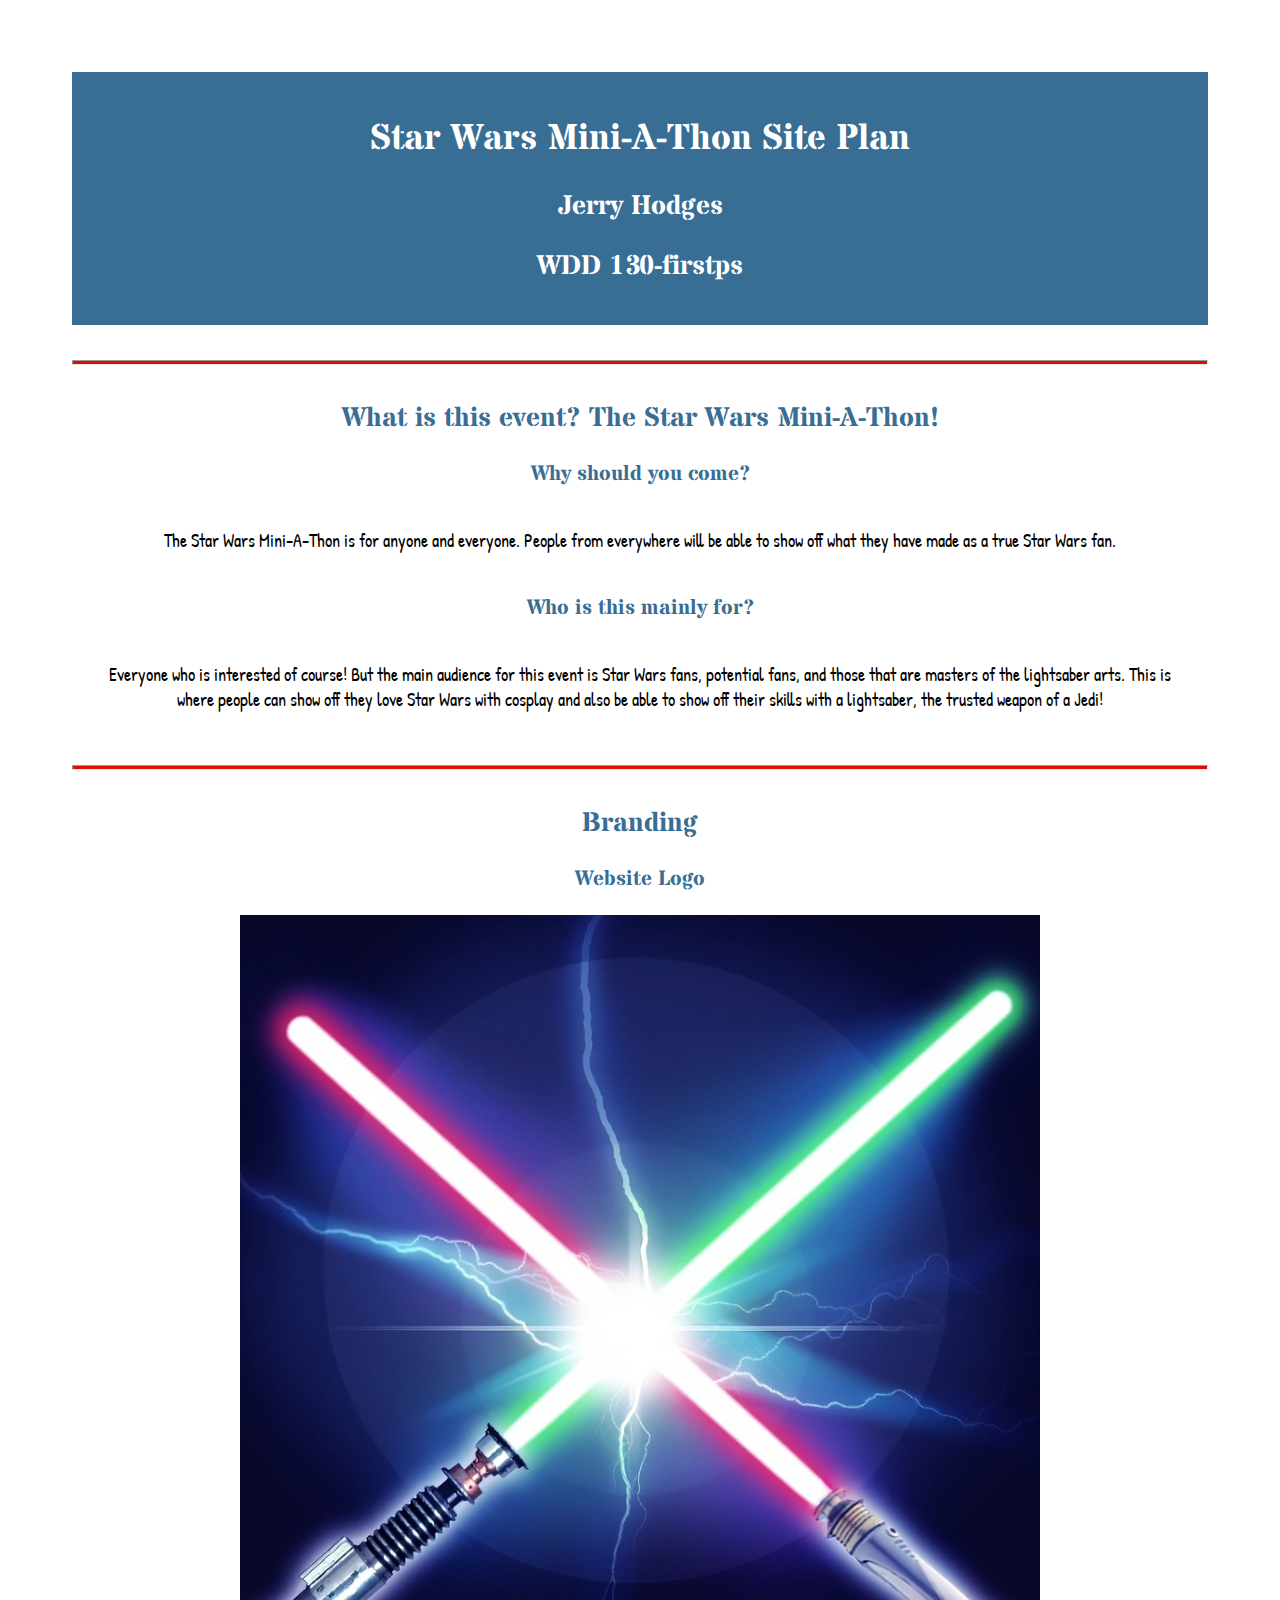
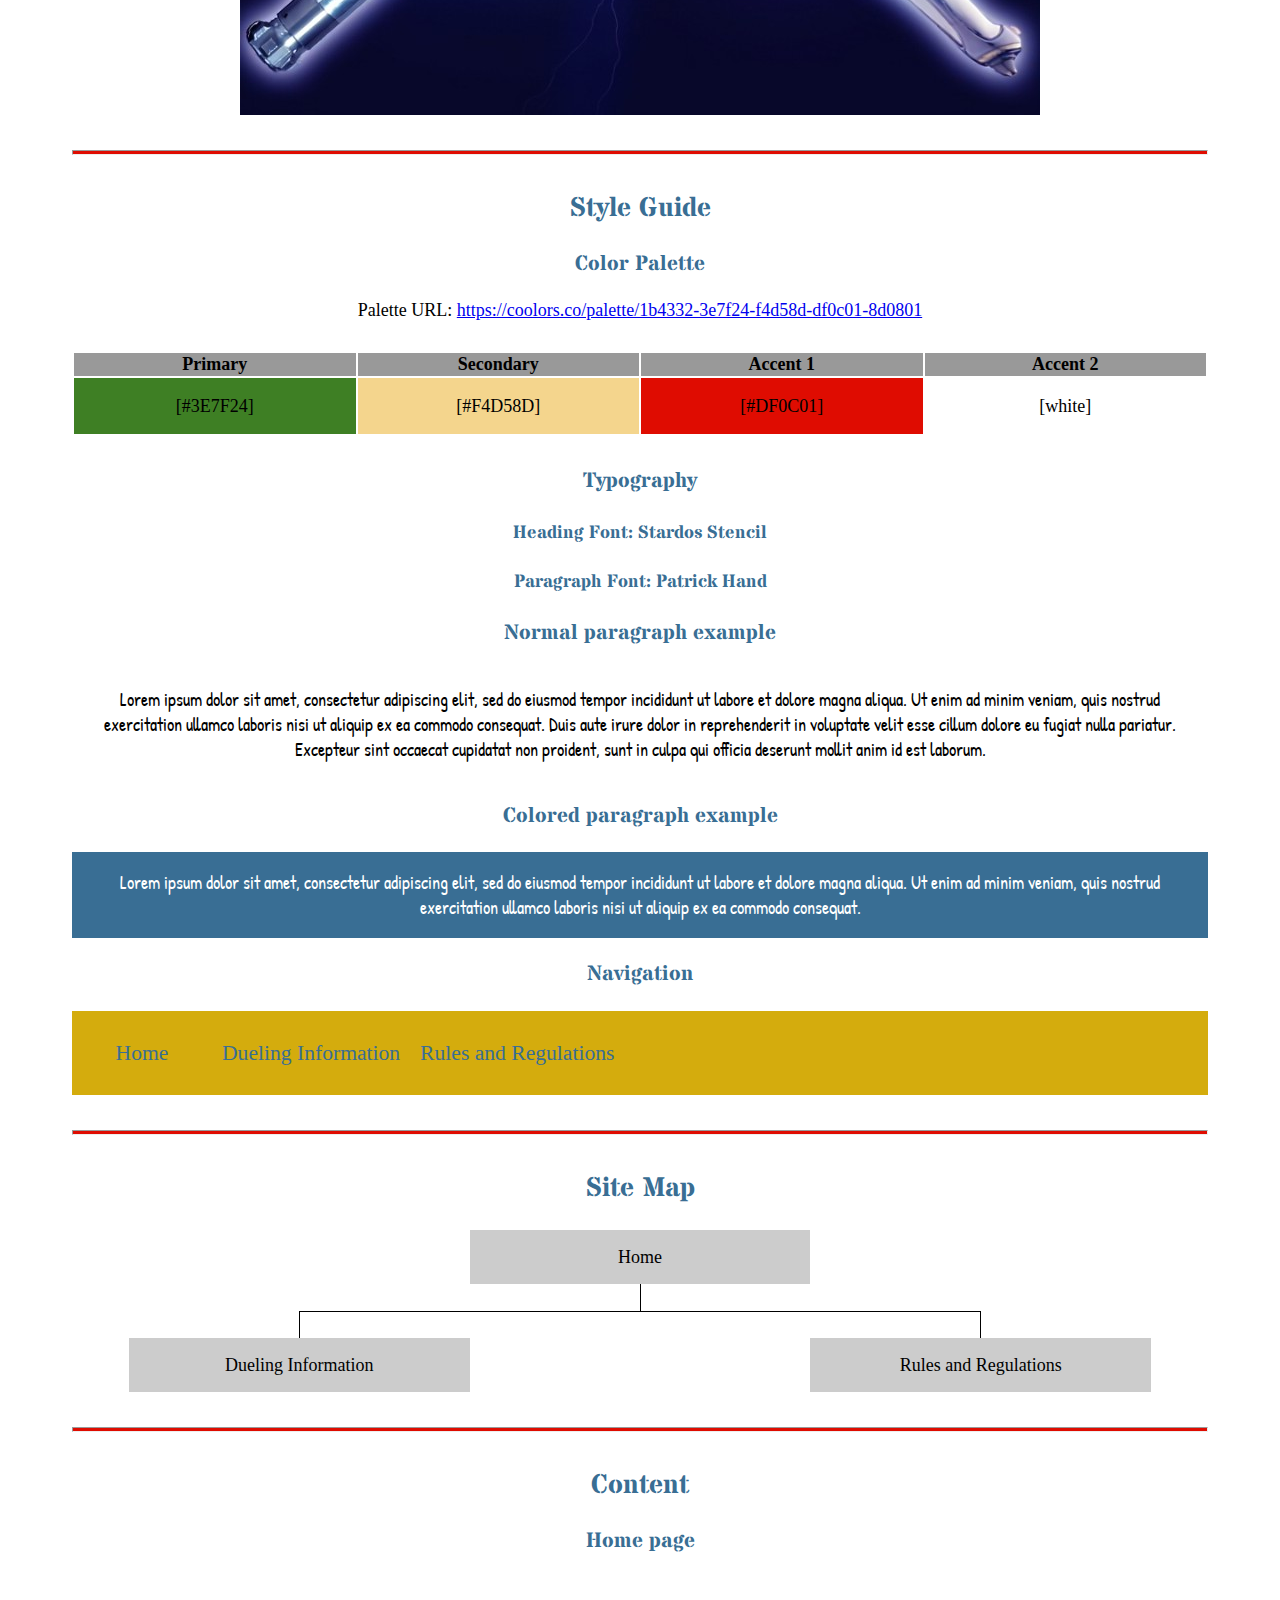
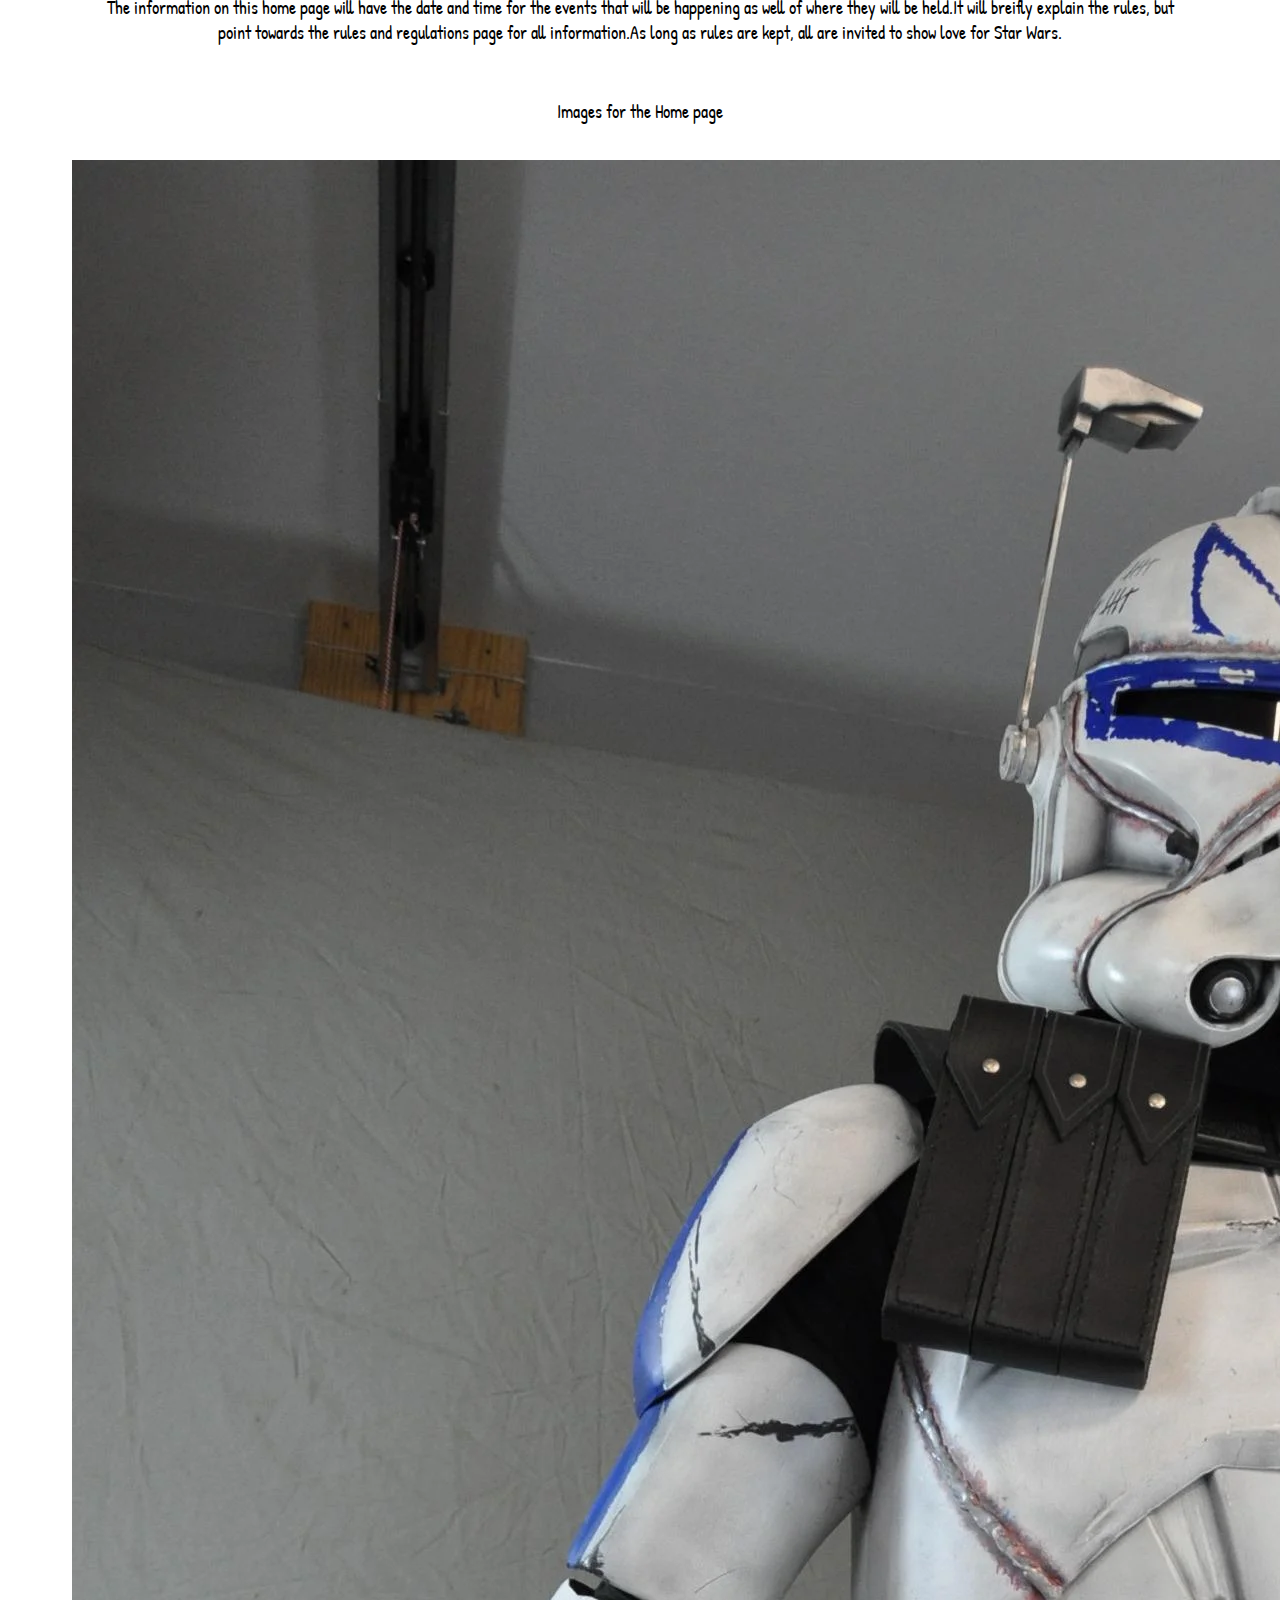
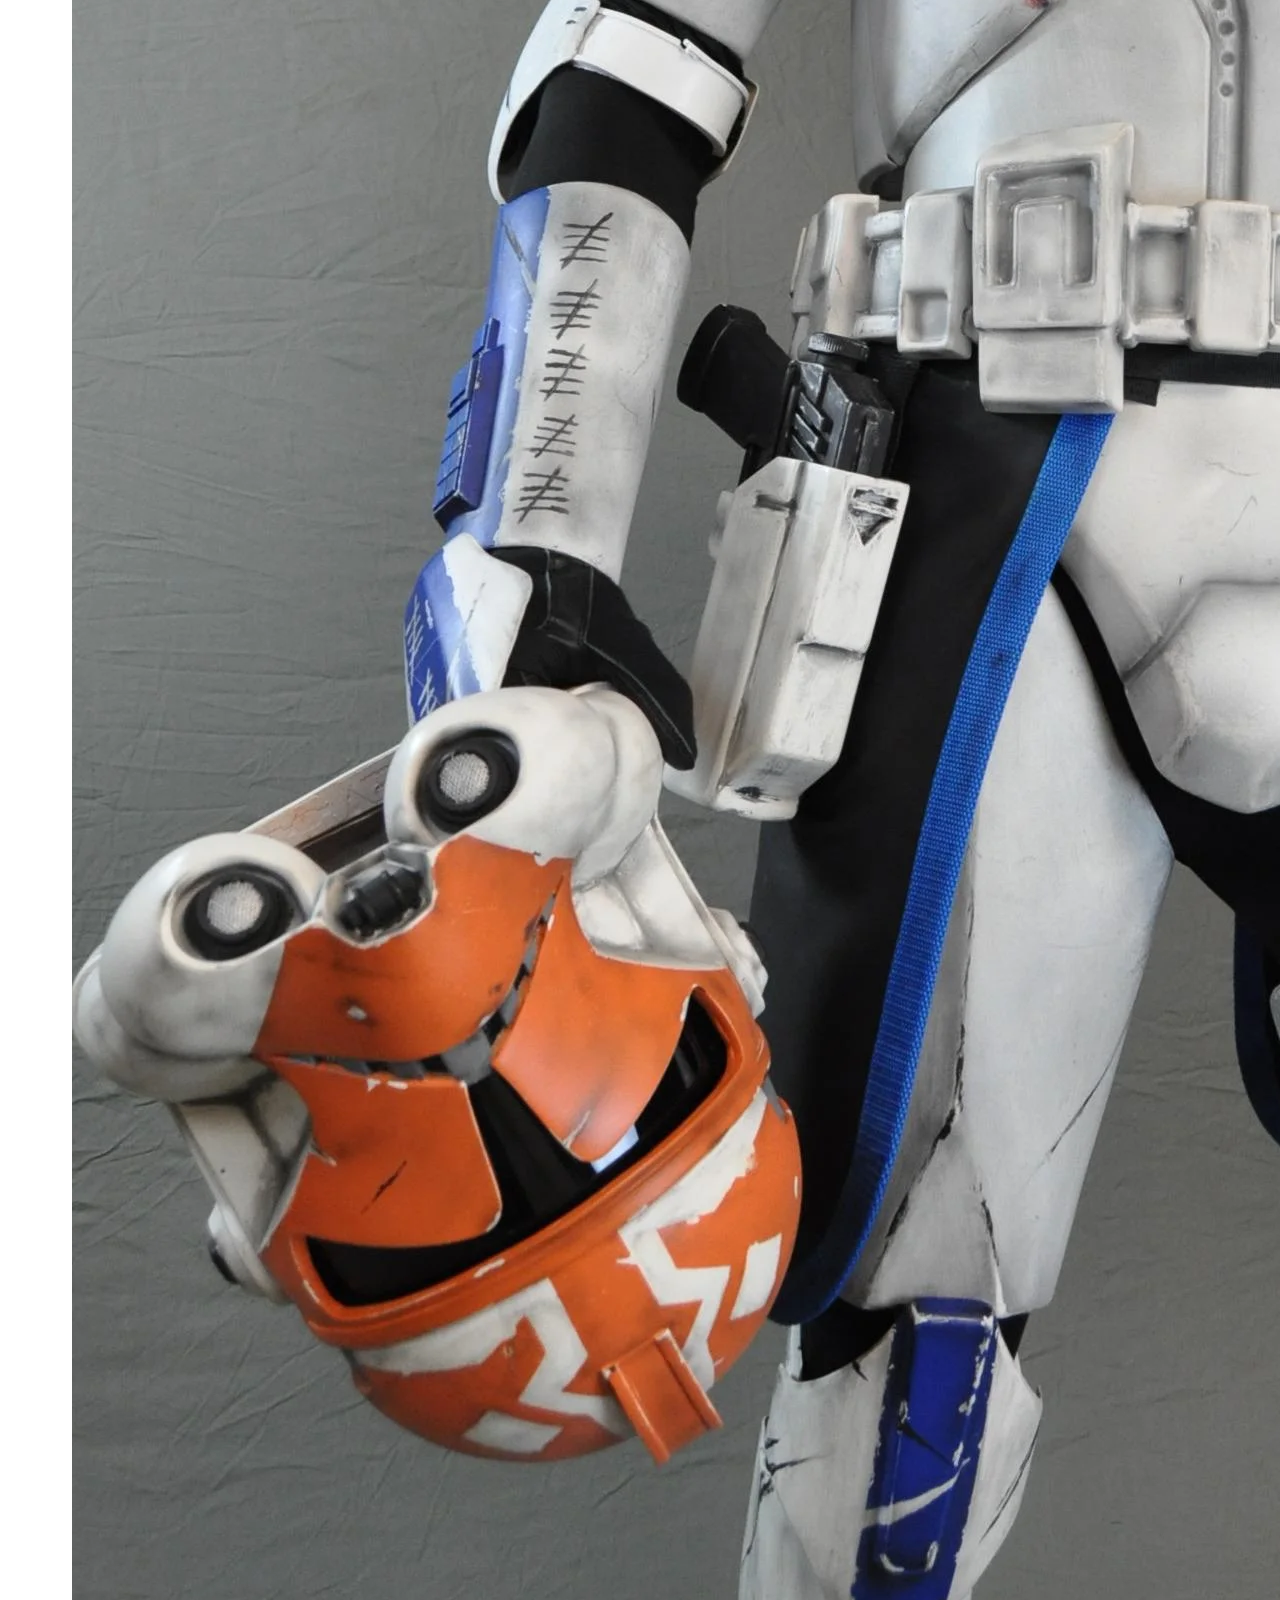
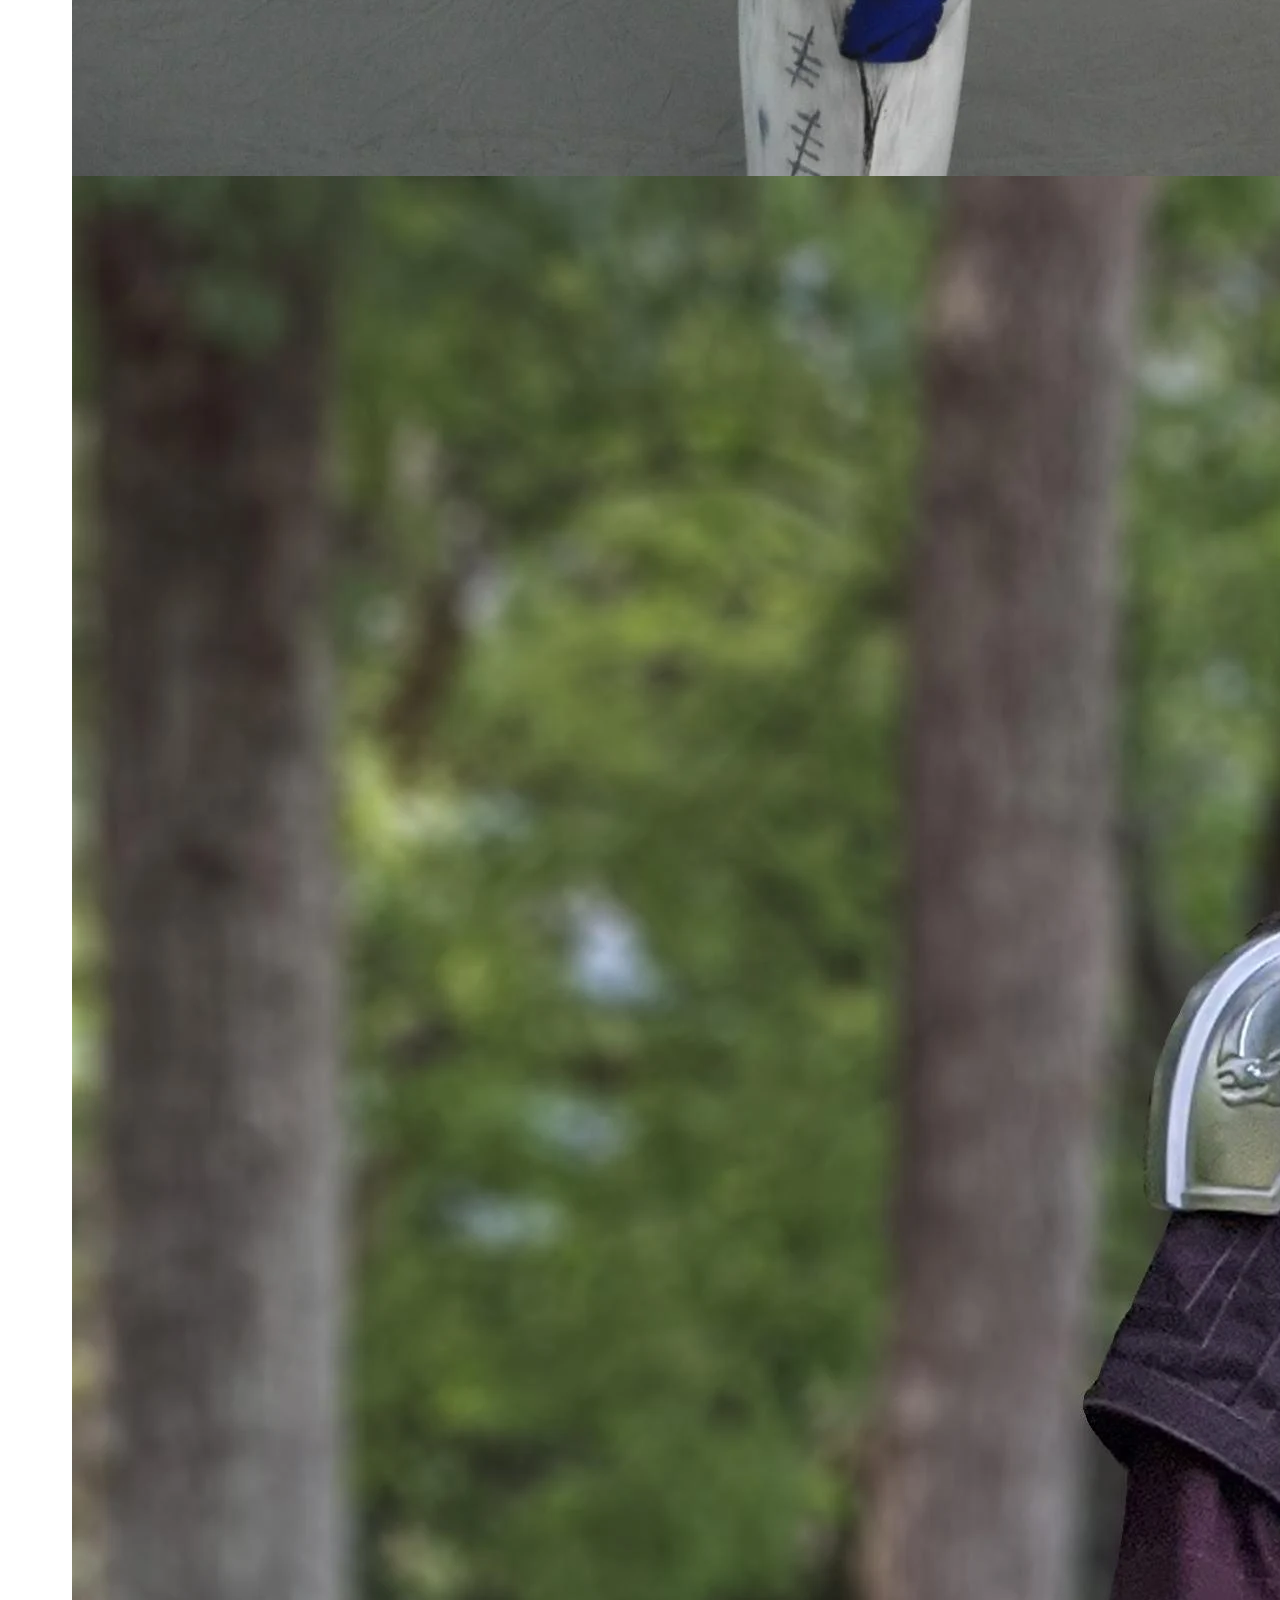
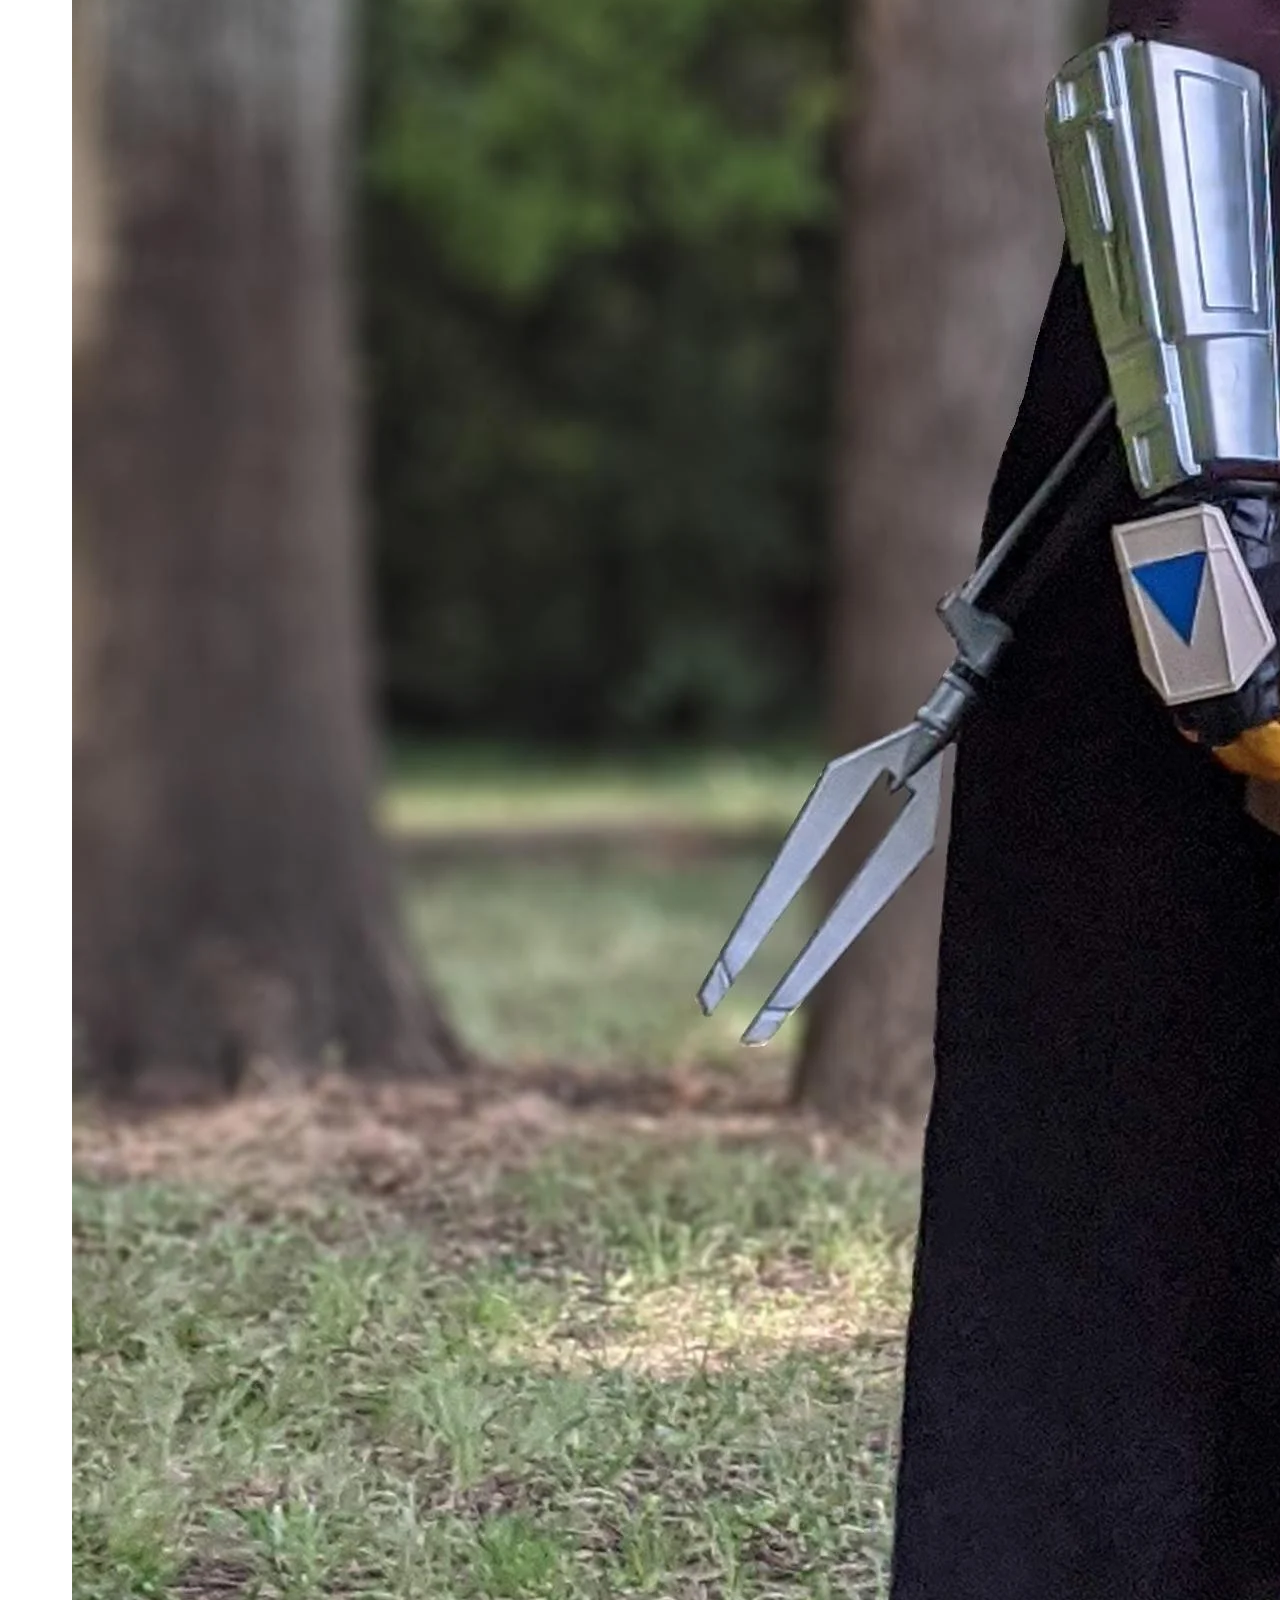
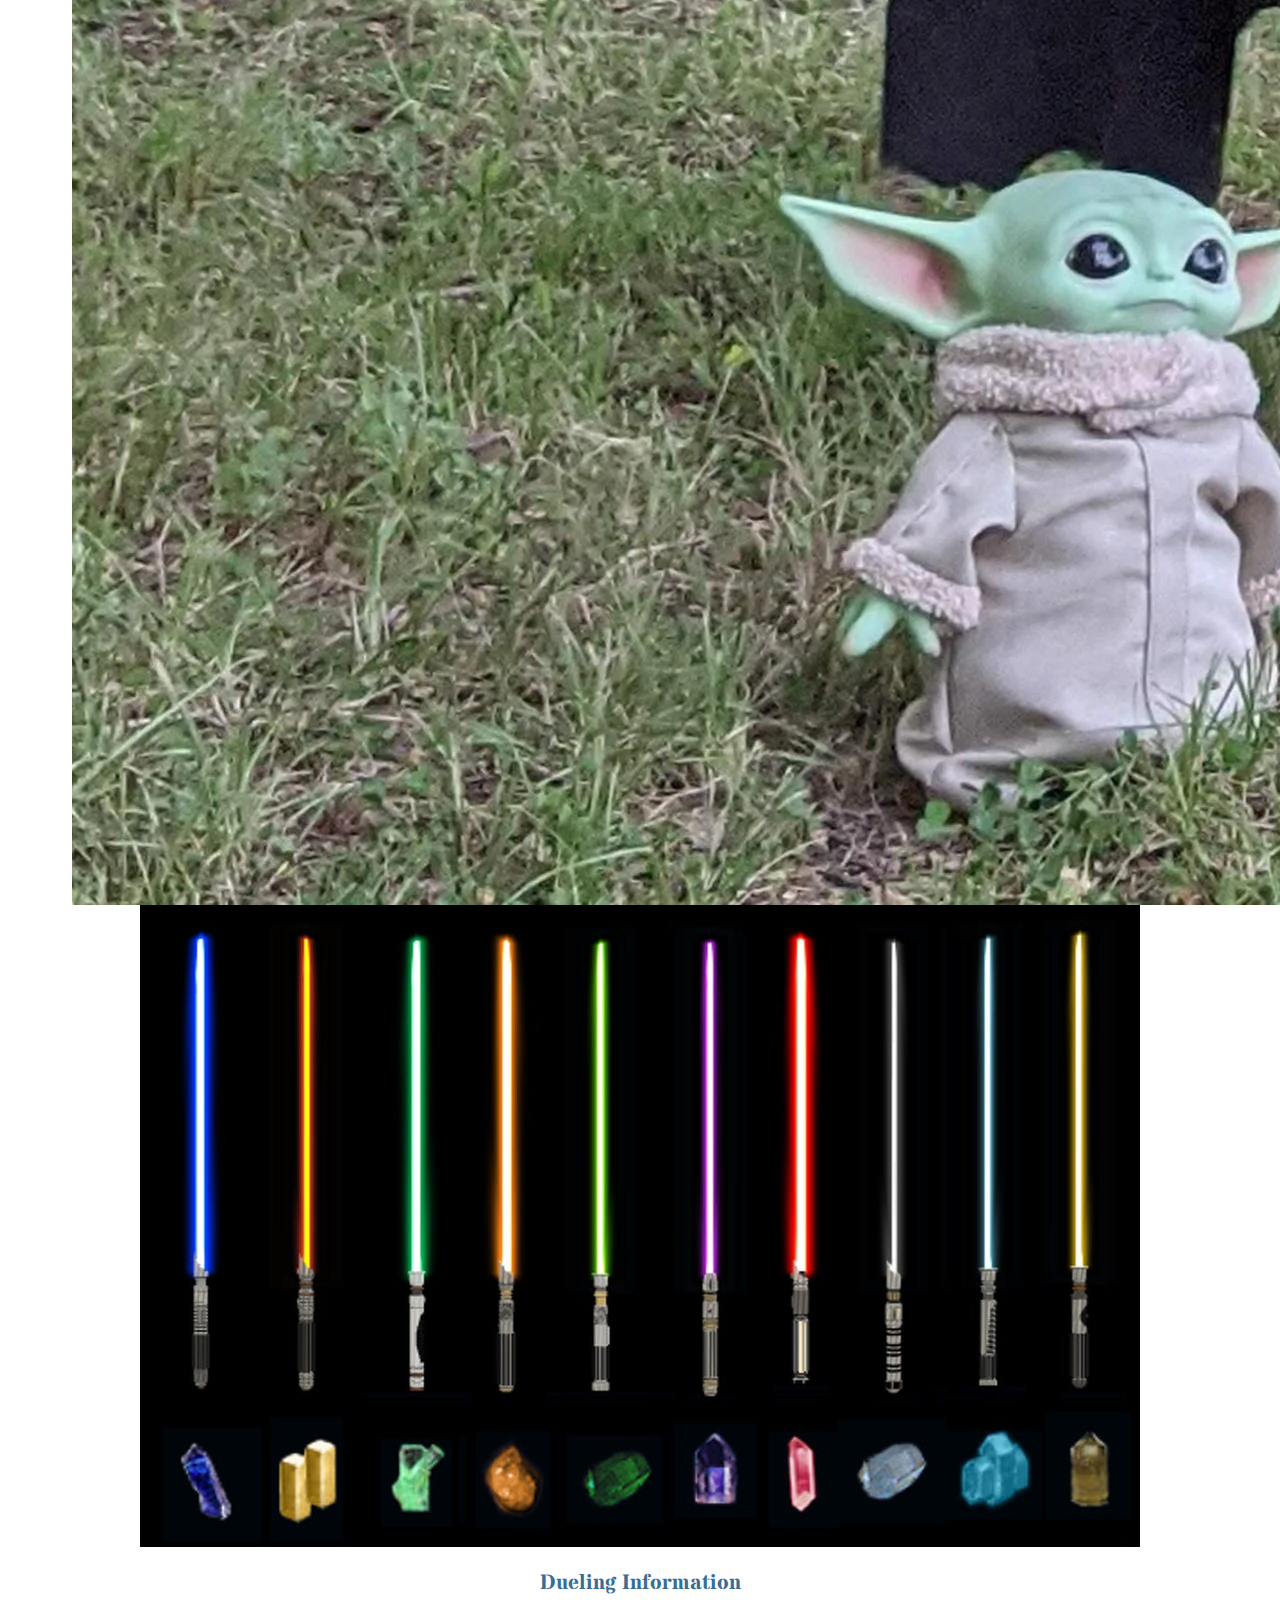
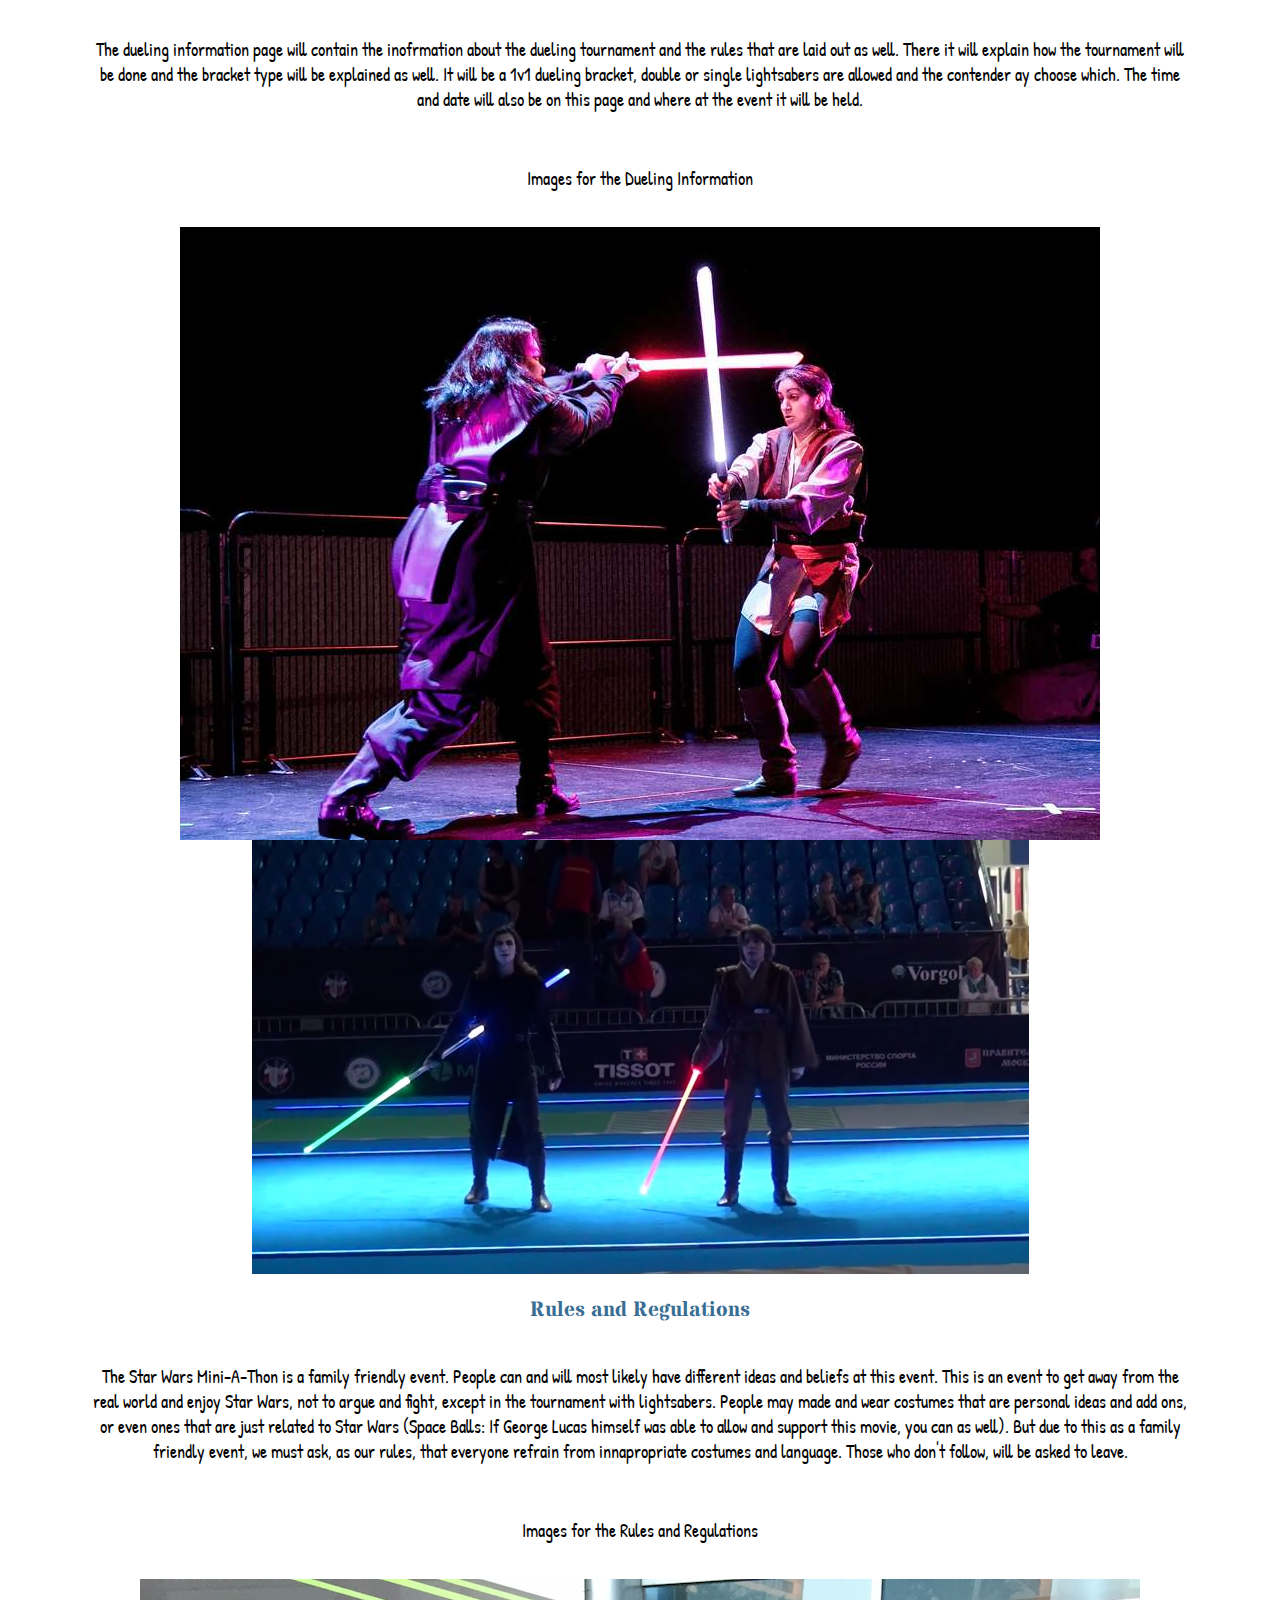
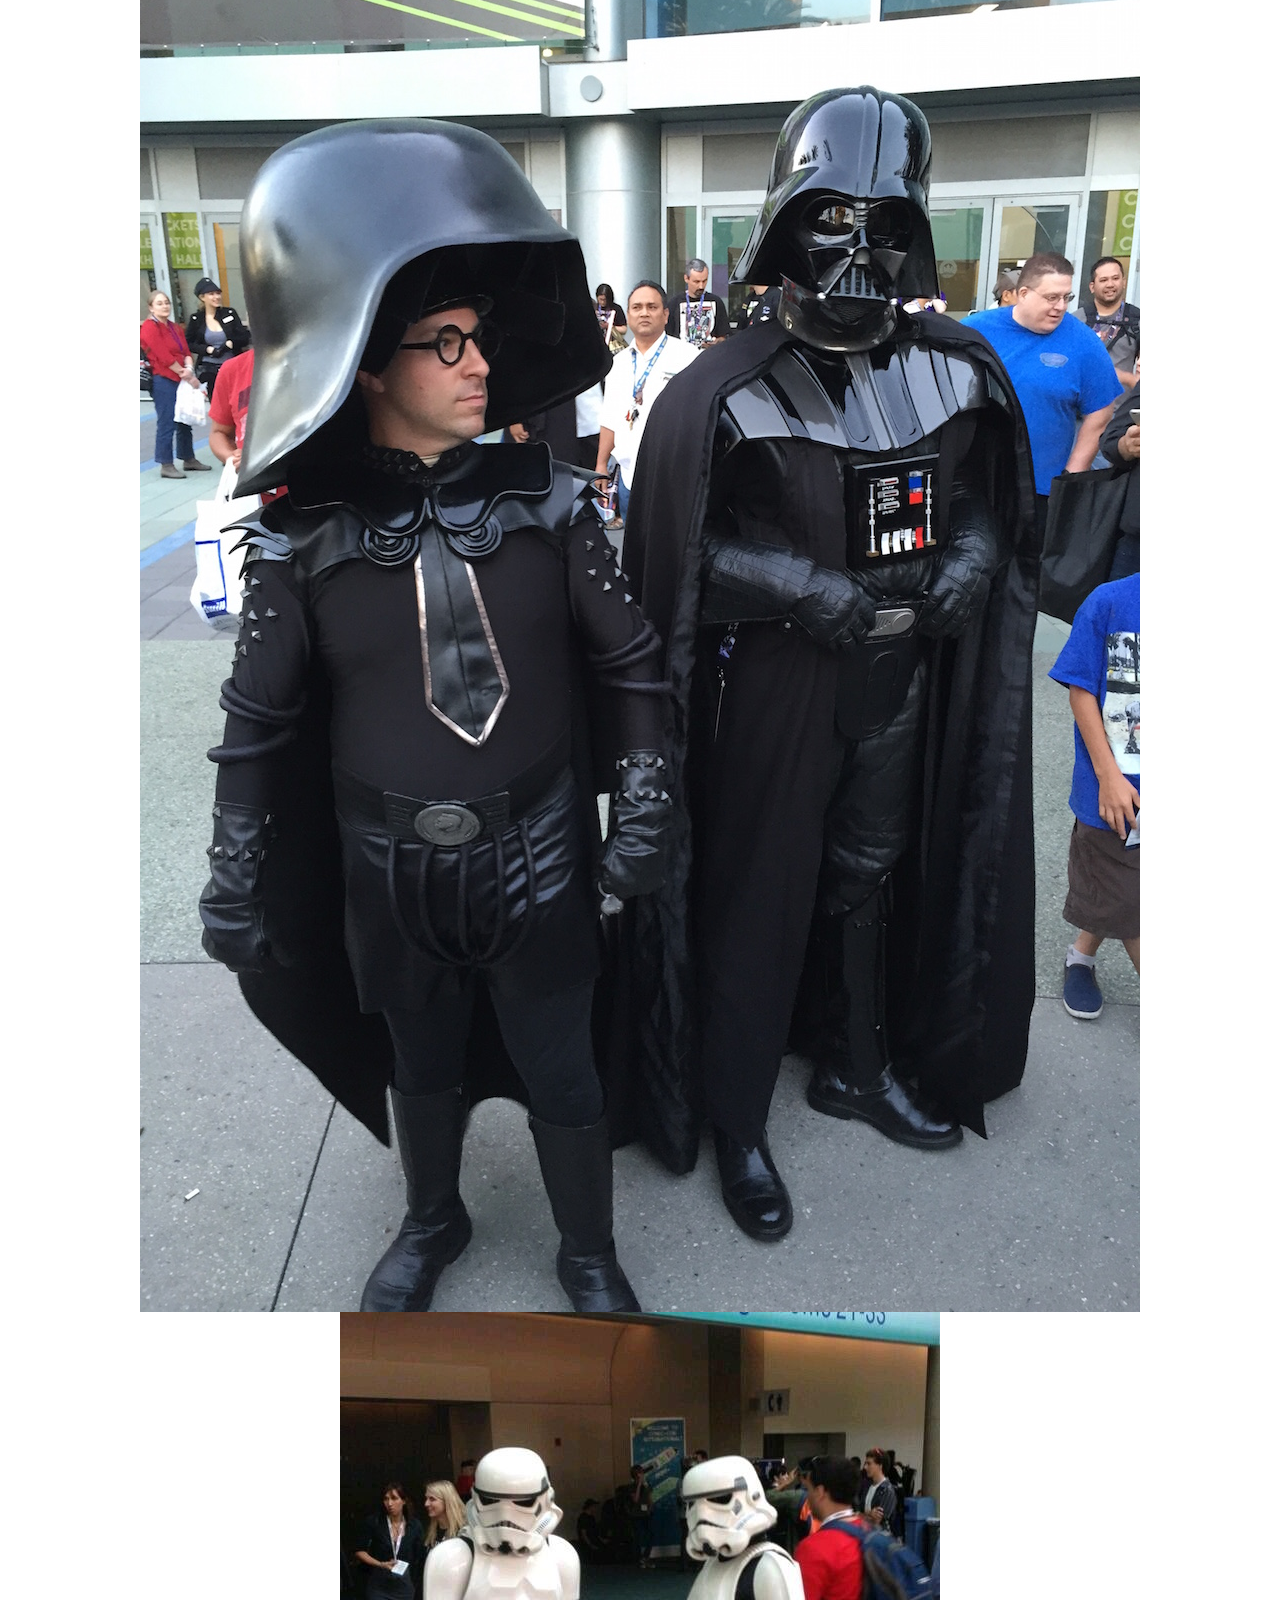
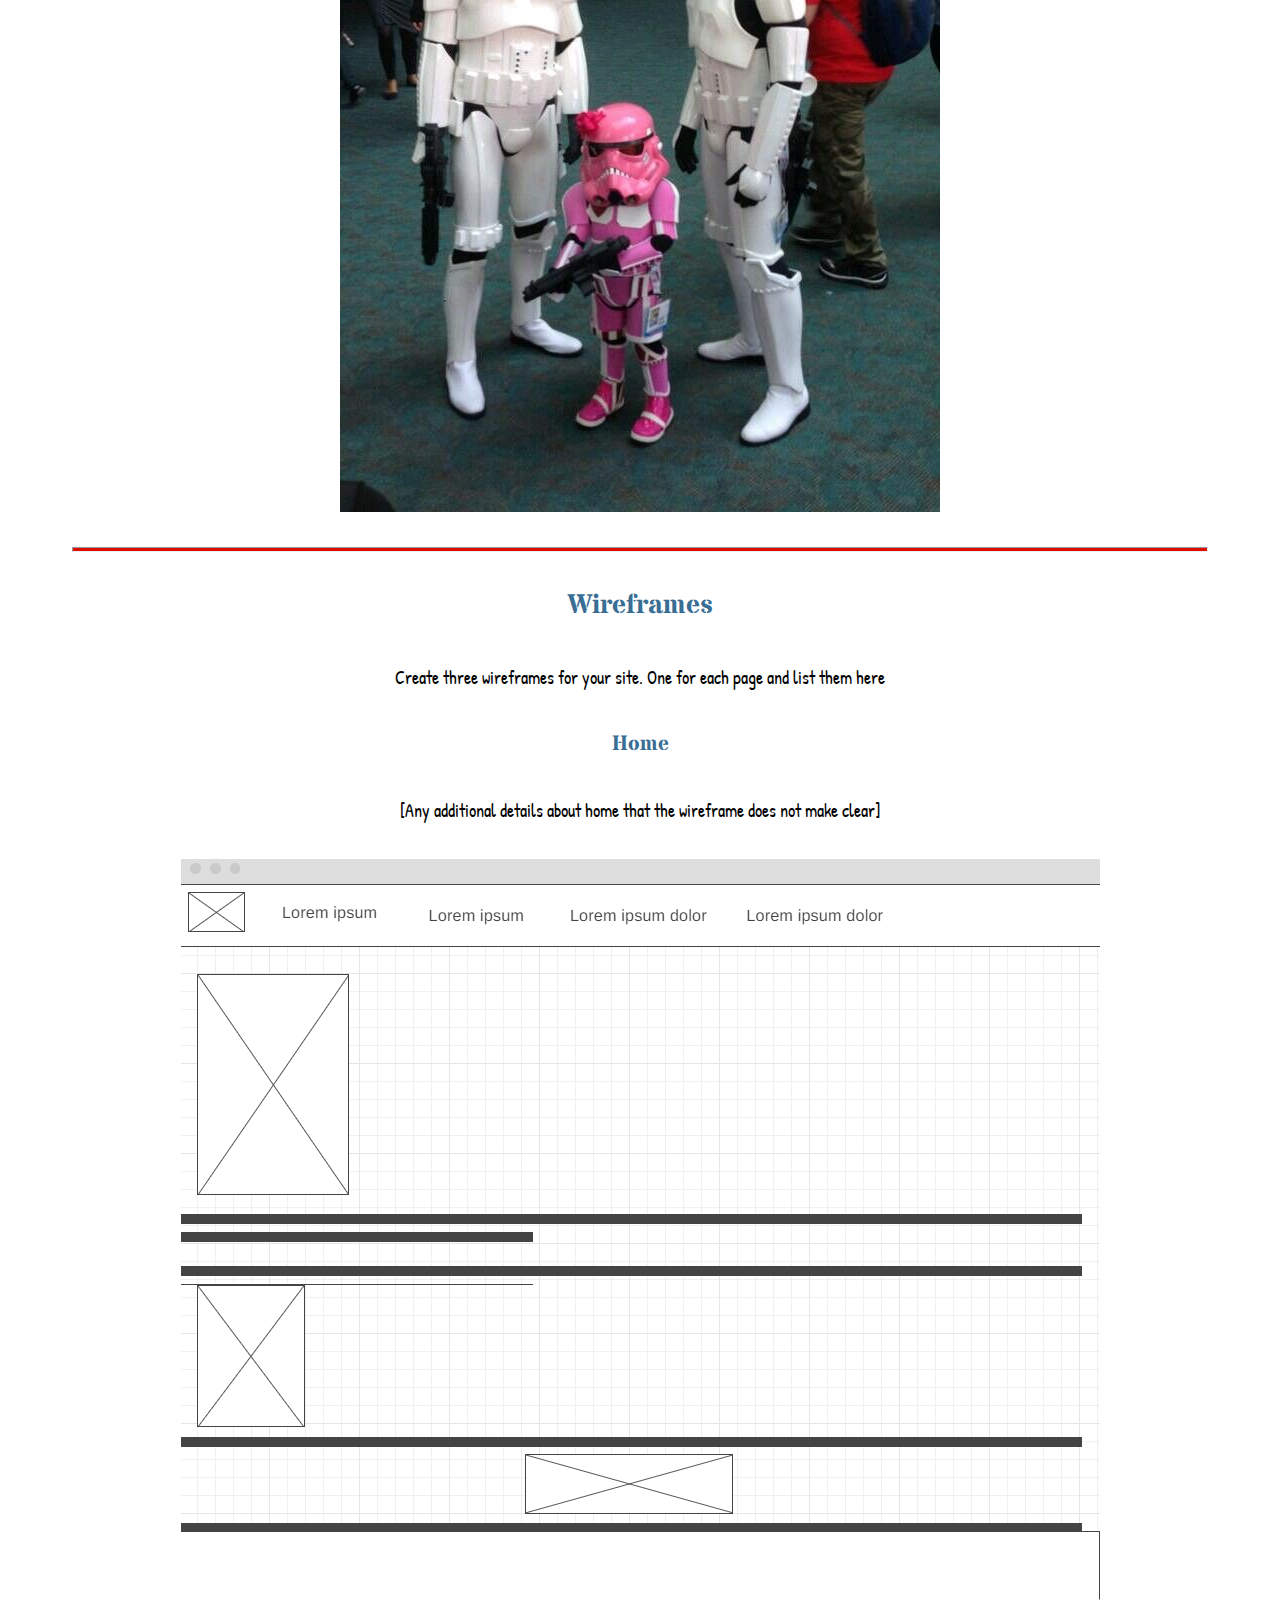
<file: firstps/site-plan.html>
<!DOCTYPE html>
<html lang="en-us">
    
  <head>
    <meta charset="utf-8">
    <title>Site Plan</title>
    <link type="text/css" rel="stylesheet" href="site-plan.css">
  </head>

  <body>
    <header>
      <h1>Star Wars Mini-A-Thon Site Plan</h1>
      <h2>Jerry Hodges</h2>
      <h2>WDD 130-firstps</h2>
      <!-- In the header above, add the name or your site, your name and class number. For example if you are in section 3 you would put WDD 130.03 -->
    </header>
    <main>

      <!-- ------------------------Steps 2-3------------------------------ -->
      <hr>
      <h2>What is this event? The Star Wars Mini-A-Thon!</h2>
      <h3>Why should you come?</h3>
      <p>The Star Wars Mini-A-Thon is for anyone and everyone. People from everywhere will be able to show off what they have made as a true Star Wars fan.</p>  <!-- change this -->


      <h3>Who is this mainly for?</h3>
      <p>Everyone who is interested of course! But the main audience for this event is Star Wars fans, potential fans, and those that are masters of the lightsaber arts. This is where people can show off they love Star Wars with cosplay and also be able to show off their skills with a lightsaber, the trusted weapon of a Jedi!</p>  <!-- change this -->

      <hr>
      <h2>Branding</h2>
      <h3>Website Logo</h3>
      <!-- Replace this with some sort of logo for your site.  A logo can be as simple as the name of your site in a nice font :) -->
      <img src="images/logo.png" alt="Logo image">
      <hr>
      <h2>
        Style Guide
      </h2>

      <!-- ------------------------Steps 4-8------------------------------ -->

      <h3>
        Color Palette
      </h3>
      <!--  The colors you choose for a website are one of the most important decisions you will make. Follow the instructions on the activity in iLearn then return and replace the color codes below with the hex color codes (the 6 digit numbers that show at the bottom of each color) for the colors you have chosen below.  You should have at least 2 colors but do not have to fill in all 4 if you do not need them.  -->

      <!-- Copy and paste the URL to your finished palette below Make sure to paste it into both spots -->
      Palette URL: <a href="https://coolors.co/palette/1b4332-3e7f24-f4d58d-df0c01-8d0801" target="_blank">https://coolors.co/palette/1b4332-3e7f24-f4d58d-df0c01-8d0801</a>


      <table class="colors">
        <tr><th>Primary</th><th>Secondary</th><th>Accent 1</th><th>Accent 2</th></tr>
        <!-- Replace the numbers in the boxes below with your hex color codes. Then switch to the site-plan.css file and change your colors there as well. -->
        <tr><td class="primary">[#3E7F24]</td><td class="secondary">[#F4D58D]</td><td class="accent1">[#DF0C01]</td><td class="accent2">[white]</td></tr>
      </table>

      <!-- ------------------------Step 9------------------------------ -->

      <h3>
        Typography
      </h3>
      <!-- Choose a font for your paragraphs (body copy) and headlines. What font(s) have you chosen? Why did you choose what you did?  Make sure to review the list of web safe fonts at W3Schools.org as a starting point.  Think also about which of your colors above you might use for background and font colors. -->

      <h4>
        Heading Font: Stardos Stencil  <!-- change this -->
      </h4>
      <h4>
        Paragraph Font: Patrick Hand  <!-- change this -->
      </h4>
      <h3>
        Normal paragraph example
      </h3>
      <p>
        Lorem ipsum dolor sit amet, consectetur adipiscing elit, sed do eiusmod tempor incididunt ut labore et dolore magna aliqua. Ut enim ad minim veniam, quis nostrud exercitation ullamco laboris nisi ut aliquip ex ea commodo consequat. Duis aute irure dolor in reprehenderit in voluptate velit esse cillum dolore eu fugiat nulla pariatur. Excepteur sint occaecat cupidatat non proident, sunt in culpa qui officia deserunt mollit anim id est laborum.
      </p>
      <h3>
        Colored paragraph example
      </h3>
      <p class="colored">
        Lorem ipsum dolor sit amet, consectetur adipiscing elit, sed do eiusmod tempor incididunt ut labore et dolore magna aliqua. Ut enim ad minim veniam, quis nostrud exercitation ullamco laboris nisi ut aliquip ex ea commodo consequat. 
      </p>

      <!-- ------------------------Step 10------------------------------ -->

      <h3>
        Navigation
      </h3>
      <!-- Think about how you want your navigation bar to look. In the site-plan.css file change the colors to your colors to get the look you desire. --> 
      <nav>
        <a href="#">Home</a>
        <a href="#">Dueling Information</a>
        <a href="#">Rules and Regulations</a>
      </nav>
      <hr>
      <h2>
        Site Map
      </h2>
      <div class="sitemap">
        <div class="sm-home">
          Home
        </div>
        <div class="sm-page2">
          Dueling Information <!-- change this -->
        </div>
        <div class="sm-page3">
          Rules and Regulations  <!-- change this -->
        </div>

        <div class="top">
          &nbsp;
        </div>
        <div class="left">
          &nbsp;
        </div>
        <div class="right">
          &nbsp;
        </div>

      </div>

      <!-- --------Content Section -------------- -->
      <hr>
      <h2>
        Content
      </h2>
      <h3>Home page</h3>
      <p>
        The information on this home page will have the date and time for the events that will be happening as well of where they will be held.It will breifly explain the rules, but point towards the rules and regulations page for all information.As long as rules are kept, all are invited to show love for Star Wars.
      </p>
      <p>Images for the Home page</p>
        <img src="images/rex.jpg" alt="image for homepage">
        <img src="images/mando.jpg" alt="image for homepage">
        <img src="images/lightsabers.jpg" alt="image for homepage">

      </ul>
      <h3>Dueling Information</h3>
      <p>
        The dueling information page will contain the inofrmation about the dueling tournament and the rules that are laid out as well. There it will explain how the tournament will be done and the bracket type will be explained as well. It will be a 1v1 dueling bracket, double or single lightsabers are allowed and the contender ay choose which. The time and date will also be on this page and where at the event it will be held.
      </p>
      <p>Images for the Dueling Information</p>
        <img src="images/dueling.jpg" alt="image for page">
        <img src="images/duels.jpg" alt="image for page">

      </ul>
      <h3>Rules and Regulations</h3>
      <p>
        The Star Wars Mini-A-Thon is a family friendly event. People can and will most likely have different ideas and beliefs at this event. This is an event to get away from the real world and enjoy Star Wars, not to argue and fight, except in the tournament with lightsabers. People may made and wear costumes that are personal ideas and add ons, or even ones that are just related to Star Wars (Space Balls: If George Lucas himself was able to allow and support this movie, you can as well). But due to this as a family friendly event, we must ask, as our rules, that everyone refrain from innapropriate costumes and language. Those who don't follow, will be asked to leave.
      </p>
      <p>Images for the Rules and Regulations</p>
        <img src="images/vaders.jpg" alt="image for page3">
        <img src="images/family.jpg" alt="image for page3">

      </ul>
      <hr>
      <h2>
        Wireframes
      </h2>
      <p>
        Create three wireframes for your site. One for each page and list them here</p>

      <h3>Home</h3>
      <p>         
        [Any additional details about home that the wireframe does not make clear]
      </p>
      <img src="images/homewire.png" alt="home page wireframe">

      <h3>Dueling Information</h3>
      <p>         
        [Any additional details about page 2 that the wireframe does not make clear]
      </p>
      <img src="images/tournamentwire.png" alt="page 2 wireframe">

      <h3>Rules and Regulations</h3>
      <p>         
        [Any additional details about page 3 that the wireframe does not make clear]
      </p>
      <img src="images/ruleswire.png" alt="page 3 wireframe">
    </main>
  </body>

</html>
</file>
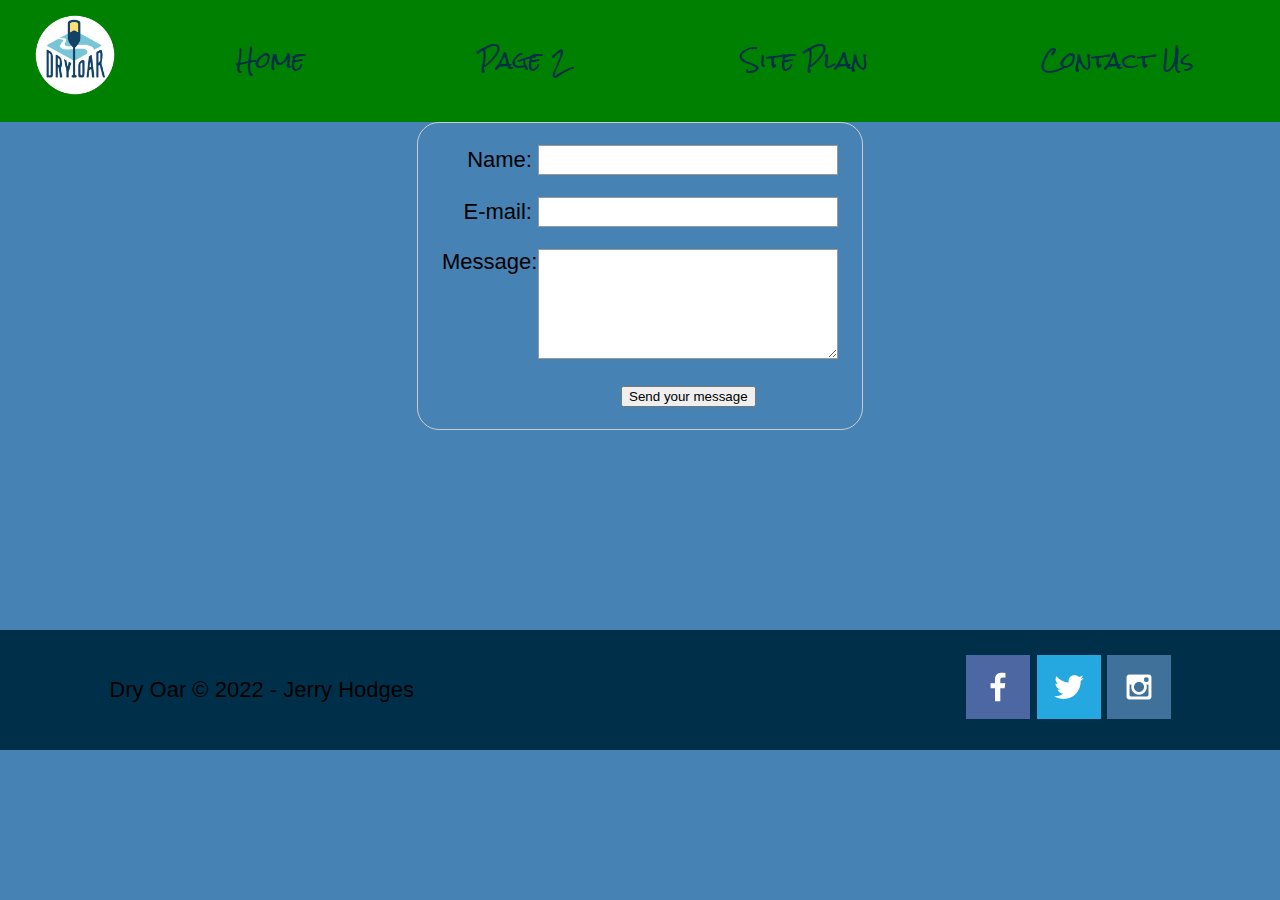
<file: wwr/contactus.html>
<!DOCTYPE html>
<html lang="en">
<head>
    <meta charset="UTF-8">
    <meta http-equiv="X-UA-Compatible" content="IE=edge">
    <meta name="viewport" content="width=device-width, initial-scale=1.0">
    <title>Contact Us</title>
    <style>
        
    </style>
</head>
<body>
    <div id="content">
    <header>
        <a id="logo_link" href="index.html">
            <img class="logo" src="images/logo.png" alt="Dry Oar Logo">
        </a>
        <nav>
            <a href="index.html">Home</a>
            <a href="rivers.html">Page 2</a>
            <a href="site-plan-rafting.html">Site Plan</a>
            <a href="contactus.html">Contact Us</a>
        </nav>
    </header>  
    
    <main class="contact-grid">
        <form action="/my-handling-form-page" method="post">
            <ul>
              <li>
                <label for="name">Name:</label>
                <input type="text" id="name" name="user_name" />
              </li>
              <li>
                <label for="mail">E-mail:</label>
                <input type="email" id="mail" name="user_email" />
              </li>
              <li>
                <label for="msg">Message:</label>
                <textarea id="msg" name="user_message"></textarea>
              </li>
              <li class="button">
                <button type="submit">Send your message</button>
              </li>
            </ul>
          </form>
    </main>
    <footer>
        <p>Dry Oar &copy; 2022 - Jerry Hodges</p>
        <p><a href="site-plan-rafting.html">Site Plan</a></p>
        <p><a href="contactus.html">Contact Us</a></p>
        <div class="social">
            <a href="https://facebook.com">
                <img src="images/facebook.png" alt="fb icon">
            </a>
            <a href="https://twitter.com">
                <img src="images/twitter.png" alt="twitter icon">
            </a>
            <a href="https://instagram.com">
                <img src="images/instagram.png" alt="instagram icon">
            </a>
        </div>
    </footer>
    </div>
</body>
<link rel="stylesheet" href="styles/styles.css">
</html>
</file>
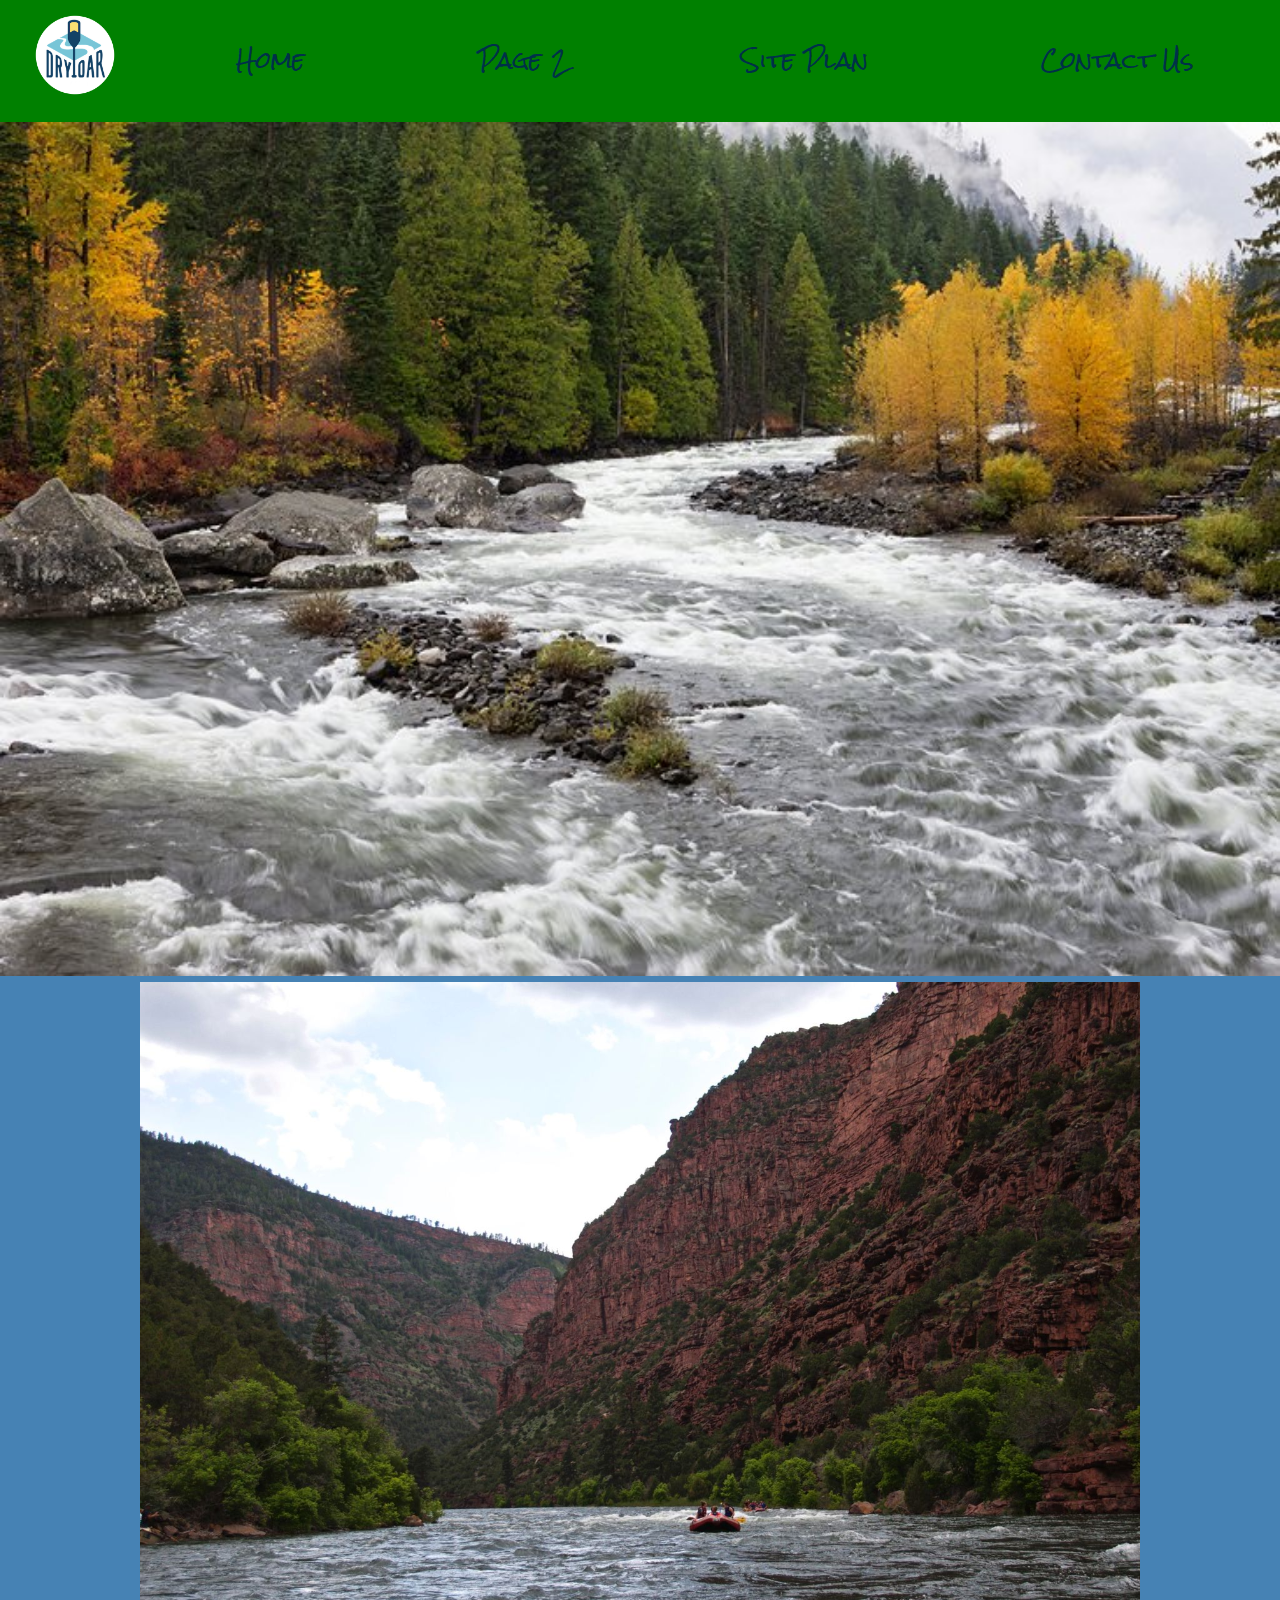
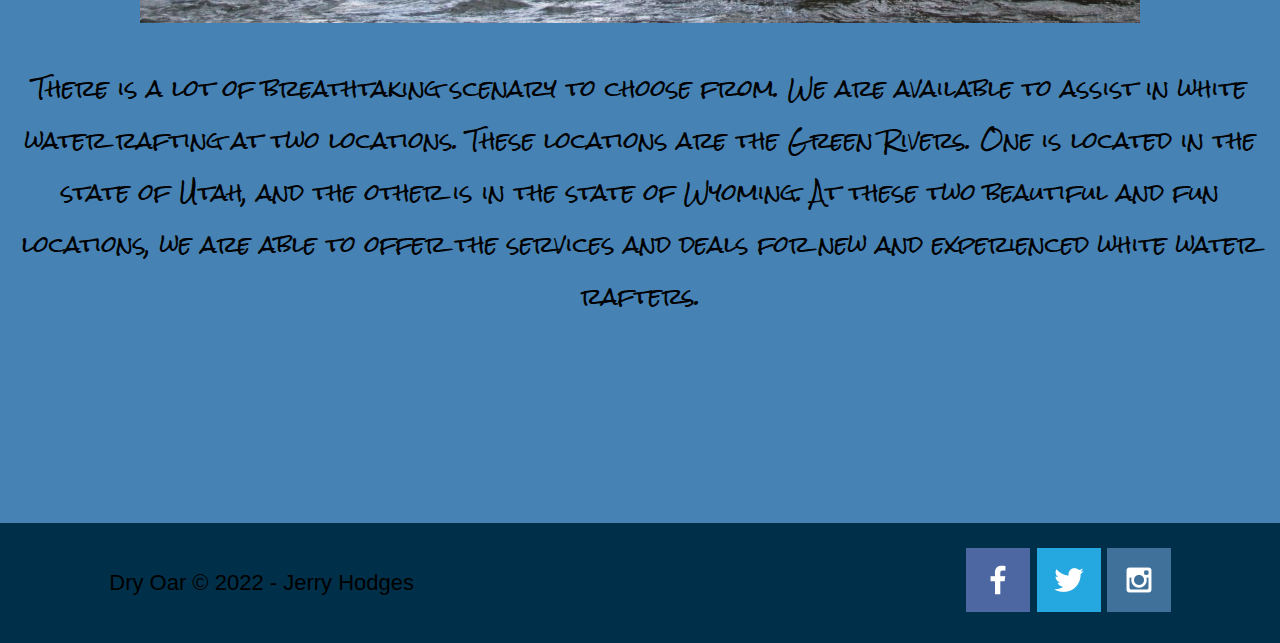
<file: wwr/rivers.html>
<!DOCTYPE html>
<html lang="en">
<head>
    <meta charset="UTF-8">
    <meta http-equiv="X-UA-Compatible" content="IE=edge">
    <meta name="viewport" content="width=device-width, initial-scale=1.0">
    <title>Rivers</title>
</head>
<body>
    <div id="content">
    <header>
        <a id="logo_link" href="index.html">
            <img class="logo" src="images/logo.png" alt="Dry Oar Logo">
        </a>
        <nav>
            <a href="index.html">Home</a>
            <a href="rivers.html">Page 2</a>
            <a href="site-plan-rafting.html">Site Plan</a>
            <a href="contactus.html">Contact Us</a>
        </nav>
    </header>  
    <div id = "rivertop">
        <div id = "river-box">
            <img id = "rivertop-img" src="images/rivertop.jpg" alt="Picture of a majestic river">
        </div>
    </div>
    <main class="river-grid">
        <section class ="rivers-paragraph">
            <img class ="para-img" src = "images/paragraph.jpg" alt ="Another river picture">
            <p> There is a lot of breathtaking scenary to choose from. We are available to assist in white water rafting at two locations. These locations are the Green Rivers. One is located in the state of Utah, and the other is in the state of Wyoming. At these two beautiful and fun locations, we are able to offer the services and deals for new and experienced white water rafters. </p>
        </section>
     </main>
    <footer>
        <p>Dry Oar &copy; 2022 - Jerry Hodges</p>
        <p><a href="site-plan-rafting.html">Site Plan</a></p>
        <p><a href="contactus.html">Contact Us</a></p>
        <div class="social">
            <a href="https://facebook.com">
                <img src="images/facebook.png" alt="fb icon">
            </a>
            <a href="https://twitter.com">
                <img src="images/twitter.png" alt="twitter icon">
            </a>
            <a href="https://instagram.com">
                <img src="images/instagram.png" alt="instagram icon">
            </a>
        </div>
    </footer>
    </div>
</body>
<link rel="stylesheet" href="styles/styles.css">
</html>
</file>
<file: firstps/styles.css>
@import url('https://fonts.googleapis.com/css2?family=Patrick+Hand&family=Stardos+Stencil&display=swap');


#content {
    max-width: 1600px;
    margin: 0 auto;
}
.rex_image {
    max-width: 800px;
}
.mando_image {
    max-width: 800px;
}
.vaders_image {
    max-width: 800px;
}
body {
    background-color: #f4d58d;
}
header {
    background-color: #3e7f24;
    font-family: Stardos Stencil;
    font-size: 1em;
    display: grid;
    grid-template-columns: 150px auto;
}
nav {
    display: flex;
    justify-content: space-around;
}
nav a:hover {
    background-color: #DF0C01;
    color: white;
}   
.logo {
    width: 80px;
}
footer p {
    text-size-adjust: 1.2em;
}
footer {
    background-color: #3e7f24;
    padding: 25px 50px;
    margin-top: 200px;
    display: flex;
    justify-content: space-around;
    align-items: center; 
}
footer a:hover {
    background-color: #DF0C01;
    color: white;
}
#rex-box {
    font-family: Patrick Hand;
}
#mando-msg {
    font-family: Patrick Hand;
}
.lightsabers {
    font-family: Patrick Hand;
}
#dueling_box {
    font-family: Stardos Stencil;
}
#rules-box {
    font-family: Stardos Stencil;
}
</file>
<file: wwr/styles/styles.css>
@import url('https://fonts.googleapis.com/css2?family=Rock+Salt&display=swap');



#content {
    max-width: 1600px;
    margin: 0 auto;
}
#background {
    height: 725px;
    background-color: #003049;
}
body {
    background-color: steelblue;
    font-family: 'Roboto', sans-serif;
    font-size: 22px;
    margin: 0;
    padding: 0;
}
header {
    background-color: green;
    font-family: 'Rock Salt', sans-serif;
    font-size: 1em;
    display: grid;
    grid-template-columns: 150px auto;
}
nav {
    display: flex;
    justify-content: space-around;
}
nav a:hover {
    background-color: blue
    ;
    color: steelblue;
}
.icon, .logo {
    width: 80px;
}
.home-grid {
    display: grid;
    grid-template-columns: 10fr;
}
footer p {
    text-size-adjust: 1.2em;
}
footer {
    background-color: #003049;
    padding: 25px 50px;
    margin-top: 200px;
    display: flex;
    justify-content: space-around;
    align-items: center;
}
#hero-img {
    width: 100%;
}
#hero-box {
    grid-column: 1/4;
    grid-row: 1/3;
    z-index: -1;
}
#hero-msg {
    grid-column: 2/3;
    grid-row: 1/2;
    margin-top: 100px;
    color: whitesmoke;
}
#hero-msg h4 {
    color: whitesmoke;
}
#hero {
    display: grid;
    grid-template-columns: 1fr 3fr 1fr;
    margin-top: -100px;
}
footer a {
    color: #003049;
}
footer p a:hover {
    text-decoration: underline;
}
.msg {
    background-color: steelblue;
    line-height: 1.5em;
    padding: 35px;
    grid-column: 6/10;
    grid-row: 6/7;
    box-shadow: 5px 5px 10px #003049;
}
.mountains {
    width: 100%;
    grid-column: 2/7;
    grid-row: 5/8;
    box-shadow: 5px 5px 10px #003049;
}
nav a {
    text-decoration: none;
    color: #003049;
    text-align: center;
    padding: 35px;
}
.book, .join {
    background-color: burlywood;
    color: black;
    text-decoration: none;
    font-size: 18px;
    padding: 15px 30px;
    margin-top: 50px;
    border-radius: 5px;
}
.card-img {
    border: 10px solod #003049;
    box-shadow: 5px 5px 10px #003049;
}
.card-img .mountains {
    width: 100%;
}
.card-img:hover {
    opacity: .6;
    transform: scale(1.1);
}
main section img {
    box-sizing: border-box;
}
nav a,#hero-msg h1, #hero-msg h4,.button-box,main, section {
    text-align: center;
}
#logo_link {
    padding-top: 5px;
    justify-self: center;
    align-self: center;
}
@media screen and (max-width: 900px) {
    #hero, .home-grid {
        display: block;
        height: auto;
    }
    nav, footer {
        flex-direction: column;
    }
    nav a {
        display: block;
        padding: 15px;
    }
    #hero {
        margin-top: 0;
    }
    #hero-msg {
        margin-top: 0;
    }
    #hero-msg h4 {
        display: none;
    }
    .home-title {
        font-size: 25px;
        color: #6f7364;
    }
    .rivers-card, .camping-card, .rapids-card { 
        margin: 50px auto;
        width: 60%;
    }
    #background {
        display: none;
    }
    .mountains, .msg {
        width: 80%;
        display: block;
        margin: 0 auto;
    }
    footer {
        margin-top: 25px;
    }
}



#rivertop-img {
    width: 100%;
}
.rivers-paragraph {
    font-family: Rock Salt;
}
form {
    /* Center the form on the page */
    margin: 0 auto;
    width: 400px;
    /* Form outline */
    padding: 1em;
    border: 1px solid #ccc;
    border-radius: 1em;
  }
  
  ul {
    list-style: none;
    padding: 0;
    margin: 0;
  }
  
  form li + li {
    margin-top: 1em;
  }
  
  label {
    /* Uniform size & alignment */
    display: inline-block;
    width: 90px;
    text-align: right;
  }
  
  input,
  textarea {
    /* To make sure that all text fields have the same font settings
       By default, textareas have a monospace font */
    font: 1em sans-serif;
  
    /* Uniform text field size */
    width: 300px;
    box-sizing: border-box;
  
    /* Match form field borders */
    border: 1px solid #999;
  }
  
  input:focus,
  textarea:focus {
    /* Additional highlight for focused elements */
    border-color: #000;
  }
  
  textarea {
    /* Align multiline text fields with their labels */
    vertical-align: top;
  
    /* Provide space to type some text */
    height: 5em;
  }
  
  .button {
    /* Align buttons with the text fields */
    padding-left: 90px; /* same size as the label elements */
  }
  
  button {
    /* This extra margin represent roughly the same space as the space
       between the labels and their text fields */
    margin-left: 0.5em;
  }
</file>
<file: positionstyles.css>
/* CSS - Name: "positionstyles.css" */
/* Activity 1 styles */
.content1 {
    /* This is the parent of the activity 1 boxes. */
    display: grid;
    grid-template-columns: 1fr 1fr;
    justify-items: center;
    grid-gap: 20px;
}
.red1 { 
width: 100%; 
height: 100px; 
background-color: red; 
grid-column: 1/3;
} 
.green1 {
width: 200px; 
height: 200px; 
background-color: green; 
} 
.yellow1 {
width: 200px; 
height: 200px; 
background-color: gold; 
} 
.blue1 {
width: 100%; 
height: 100px; 
background-color: blue; 
grid-column: 1/3;
} 
 /* Activity 2 styles */ 
.content2 {
    /* This is the parent of the activity 2 boxes. */
    grid-template-columns: 50px 50px 50px 50px 50px;
}
.red2 {
width: 100px; 
height: 100px; 
background-color: red; 
} 
.green2 { 
width: 100px; 
height: 100px; 
background-color: green; 
margin-top: -35px;
margin-left: 50px;
 } 
.yellow2 {
width: 100px; 
height: 100px; 
background-color: gold; 
margin-top: -35px;
margin-left: 100px;
} 
.blue2 {
width: 100px; 
height: 100px; 
background-color: blue; 
margin-top: -35px;
margin-left: 150px;
} 
 /* Activity 3 styles */ 
.content3 {
    /* This is the parent of the activity 3 boxes. */
    display: grid;
    grid-template-columns: 1fr;
    grid-column-gap: 40px;
}
.red3 {
width: 100%; 
height: 100px; 
background-color: red; 
grid-column: 1/3;
 } 
.green3 {
width: 400px; 
height: 250px; 
background-color: green;
 } 
.yellow3 {
width: 400px; 
height: 250px; 
background-color: gold; 
 } 
.blue3 {
width: 100%;
height: 100px; 
background-color: blue; 
grid-column: 1/3;
 } 
 /* Activity 4 styles */ 
.content4 {
    /* This is the parent of the activity 4 boxes. */
    height: 400px;
    display: grid;
    grid-template-columns: 50% 50%;
    grid-column-gap: 0px;
    grid-row-gap: 0px;
}
.red4 {
width: 50%; 
height: 258px; 
background-color: red; 
float: left;
 } 
.green4 {
width: 50%; 
height: 100px; 
background-color: green; 
} 
.yellow4 {
width: 50%; 
height: 100px; 
background-color: gold; 
grid-column: 2;
margin-top: -250px;
 } 
.blue4 {
width: 50%; 
height: 100px; 
background-color: blue; 
grid-column: 2;
margin-top: -200px;
 } 
 /* Activity 5 styles */ 
 .content5 {
    /* This is the parent of the activity 5 boxes. */
     height: 400px;
}
.red5 { 
width: 100%; 
height: 100px; 
background-color: red; 
 } 
.green5 { 
width: 200px; 
height: 200px; 
background-color: green; 
float: left;

 } 
.yellow5 {
width: 100%; 
height: 250px; 
background-color: gold; 

} 
.blue5 {
width: 100%; 
height: 100px; 
background-color: blue; 
 } 
 /* Activity 6 styles */ 
 .content6 {
    /* This is the parent of the activity 6 boxes. */
    display: grid;
    grid-template-columns: repeat(6, 1fr)
}
.red6 {
width: 400px; 
height: 200px; 
background-color: red; 
z-index: -2;
} 
.green6 {
width: 200px; 
height: 200px; 
background-color: green; 
grid-row: 6;
margin-top: -200px;
 } 
.yellow6 {
width: 200px; 
height: 400px; 
background-color: gold; 
grid-row: 4;
grid-column: 2;
margin-top: -300px;
} 
.blue6 {
width: 400px; 
height: 400px; 
background-color: blue; 
z-index: -1;
margin-top: 100px;
margin-left: -300px;
} 


/* Do not make any changes below here */
 .activity {
width: 70%; 
margin: 20px auto; 
font-family: Arial, sans-serif; 
border: 1px solid black; 
padding: 10px; 
clear:both; 
overflow: auto;
} 

.hint {
border: 1px solid grey;
background: #e0e0e0;
padding: .5em;
position: relative;
margin: 1em 0;
}
.hint h3 {
margin: 0;
}
.hint:hover {
background: #d0d0d0;
}
.hint > div {
display: none;
}

.hint input[type=checkbox] {
position: absolute;
width: 100%;
height: 100%;
opacity: 0;
z-index: 1;
cursor: pointer;
}

.hint input[type=checkbox]:checked ~ div {
display: block;
}

.hint i {
position: absolute;
transform: translate(-6px, 0);
margin-top: 16px;
right: 10px;
top: -3px;
}
.hint i:before, .hint i:after {
content: "";
position: absolute;
background-color: black;
width: 3px;
height: 9px;
}
.hint i:before {
transform: translate(2px, 0) rotate(45deg);
}
.hint i:after {
transform: translate(-2px, 0) rotate(-45deg);
}

.hint input[type=checkbox]:checked ~ i:before {
transform: translate(-2px, 0) rotate(45deg);
}
.hint input[type=checkbox]:checked ~ i:after {
transform: translate(2px, 0) rotate(-45deg);
}
.hint a {
position: relative;
z-index: 1;
}
</file>
<file: firstps/site-plan.css>
/* if you are using any Google fonts change the font names below to your fonts. 
Any spaces in your font name should be replaced with a +. 
Fonts are separated by a | */
@import url('https://fonts.googleapis.com/css2?family=Patrick+Hand&family=Stardos+Stencil&display=swap');

:root {
  /* change the values below to your colors from your palette coolor palette = https://coolors.co/palette/1b4332-3e7f24-f4d58d-df0c01-8d0801*/
  
  --primary-color: #3E7F24  ;
  --secondary-color: #F4D58D ;
  --accent1-color: #DF0C01;
  --accent2-color: white;

  /* change the values below to your chosen font(s) */
  --heading-font: "Stardos Stencil";
  --paragraph-font: Patrick Hand, Roboto, sans-serif;

  /* these colors below should be chosen from among your palette colors above */
  --headline-color-on-white: #396E94;  /* headlines on a white background */ 
  --headline-color-on-color: white; /* headlines on a colored background */ 
  --paragraph-color-on-white: #396E94; /* paragraph text on a white background */ 
  --paragraph-color-on-color: white; /* paragraph text on a colored background */ 
  --paragraph-background-color: #396E94  ;
  --nav-link-color: #396E94;
  --nav-background-color: #D4AC0D;
  --nav-hover-link-color: white;
  --nav-hover-background-color: #396E94;
}


/*  Look around below...but DON'T CHANGE ANYTHING! */

body {
  max-width: 1200px;
  margin: 0 auto;
  padding: 4em;
  font-size: 18px;
  text-align: center;
}
img {
  display: block;
  margin: 0 auto;
}
h1, h2, h3, h4, h5, h6 {
  font-family: var(--heading-font);
  color: var(--headline-color-on-white);
}
h2 {
  text-align: center;
}
hr {
  height: 3px;
  margin: 35px 0;
  background: var(--accent1-color);
}
header {
  padding: 1em;
  text-align: center;
  color: var(--paragraph-color-on-color);
  background-color: var(--paragraph-background-color);
}
header > h1, header > h2 {
  color: var(--headline-color-on-color);
}

p {
  font-family: var(--paragraph-font);
  color: var(--paragraph-color);
  padding: 1em;
}
.colors {
  width: 100%;
  min-width: 350px;
  margin: 30px auto;
  text-align: center;
}
.colors th {
  background-color: #999;
}
.colors td{
  width: 25%;
  height: 3em;
}

.primary {
  background-color: var(--primary-color);
}
.secondary {
  background-color: var(--secondary-color);
}
.accent1 {
  background-color: var(--accent1-color);
}
.accent2{
  background-color: var(--accent2-color);
}

p.colored {
  background-color: var(--paragraph-background-color);
  color: var(--paragraph-color-on-color);
}

nav {
  background-color: var(--nav-background-color);
  line-height: 3em;
  text-align: center;
  font-size: 1.2em;
}
nav  {
  list-style-type: none;
  display: flex;

}
nav a {
  padding:1em;
  min-width: 120px;
  text-decoration: none;
  padding: 10px;

}
nav a:link, nav a:visited {
  color: var(--nav-link-color);
}
nav a:hover {
  color: var(--nav-hover-link-color);
  background-color: var(--nav-hover-background-color);
}

.sitemap {
  display: grid;
  justify-content: center;

  grid-template-columns: repeat(6, 15%);
  grid-template-rows: 3em 1.5em 1.5em 3em;
  grid-template-areas: ". . home home . ."
    ". . . top . ."
    ". left left right right ."
    "page2 page2 . . page3 page3";
}
.sitemap > div {

  text-align: center;

}
.sm-home {
  grid-area: home;
  background-color: #ccc;
  line-height: 3em;
}
.sm-page2 {
  grid-area: page2;
  background-color: #ccc;
  line-height: 3em;
}
.sm-page3 {
  grid-area: page3;
  background-color: #ccc;
  line-height: 3em;
}

.top {
  grid-area: top;
  border-left: 1px solid;
}

.left {
  grid-area: left;
  border-top: 1px solid;
  border-left: 1px solid;
}

.right {
  grid-area: right;
  border-top: 1px solid;
  border-right: 1px solid;
}
</file>
